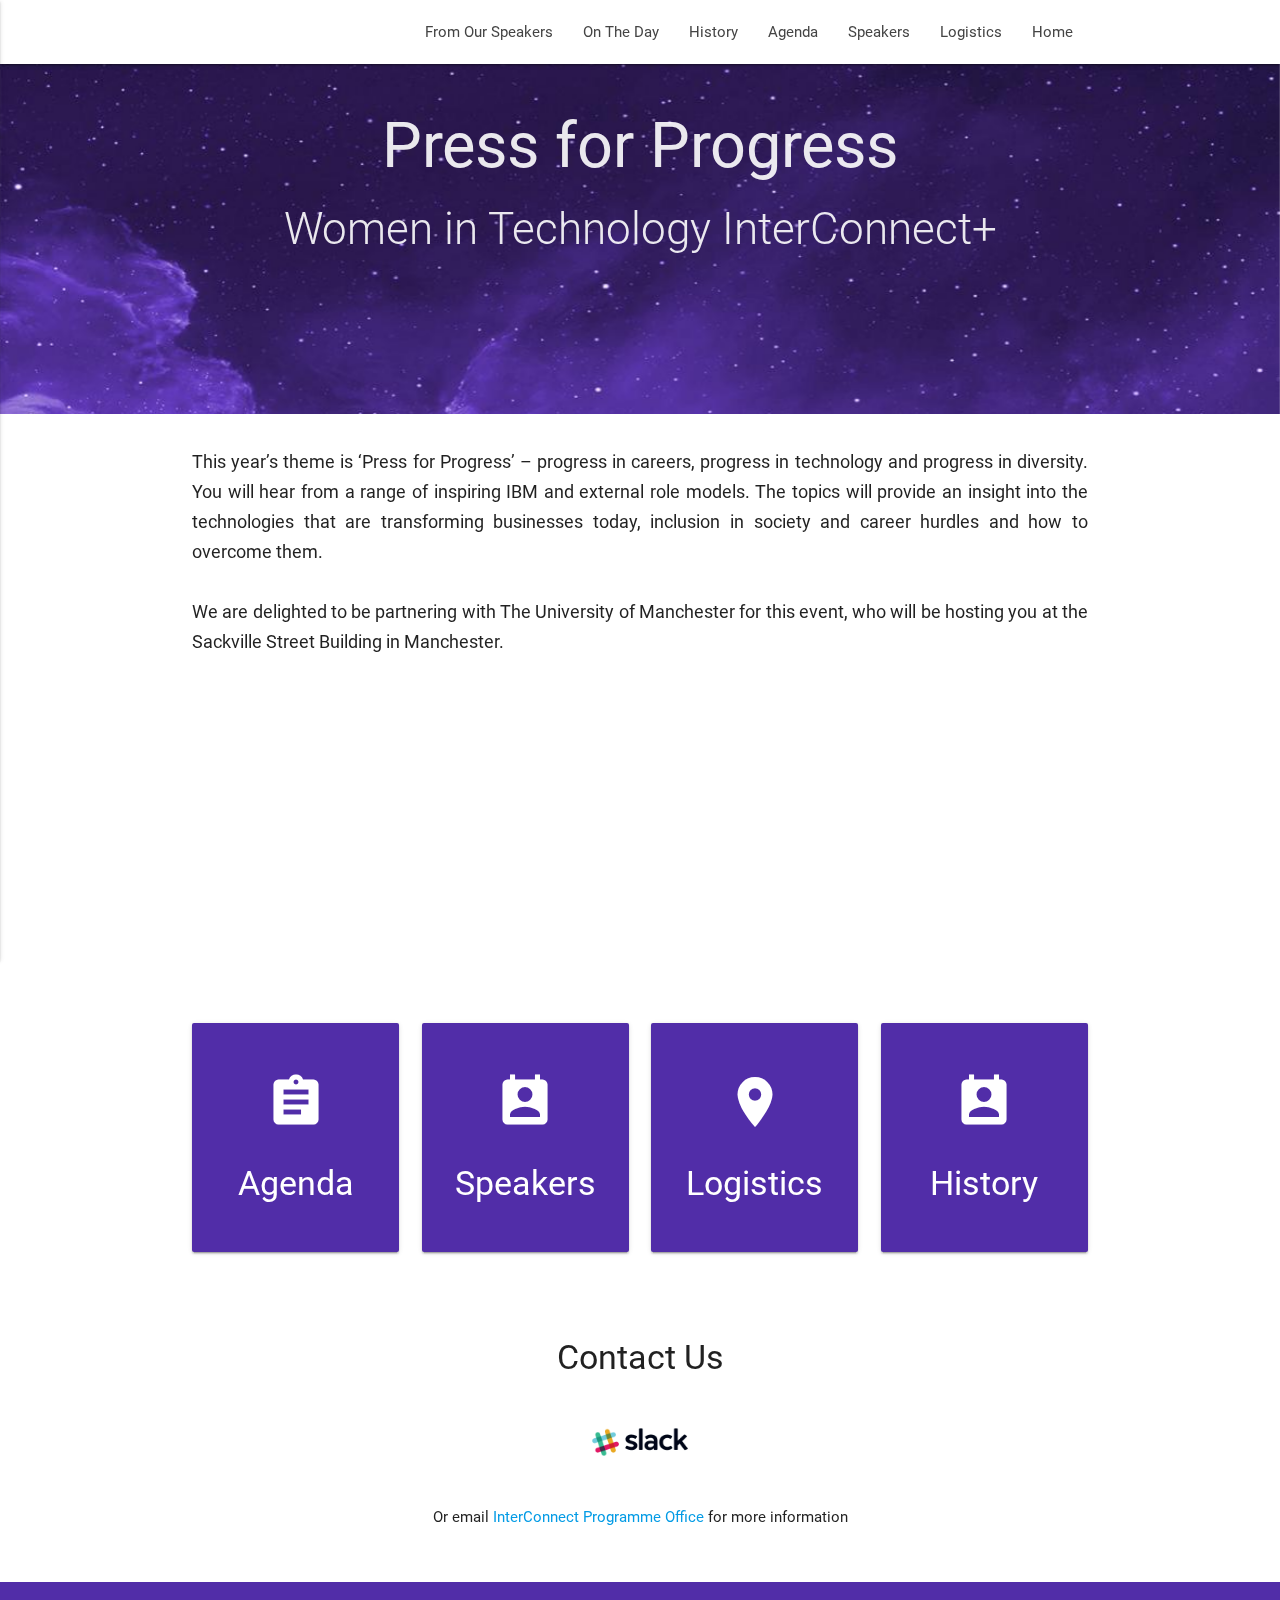
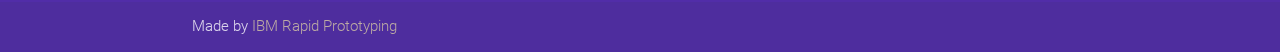
<file: index.html>
<!DOCTYPE html>
<html lang="en">

<head>
  <meta http-equiv="Content-Type" content="text/html; charset=UTF-8" />
  <meta name="viewport" content="width=device-width, initial-scale=1, maximum-scale=1.0, user-scalable=no" />
  <title>Women in Technology InterConnect</title>

  <!-- CSS  -->
  <link href="https://fonts.googleapis.com/icon?family=Material+Icons" rel="stylesheet">
  <link href="css/materialize.css" type="text/css" rel="stylesheet" media="screen,projection" />
  <link href="css/style.css" type="text/css" rel="stylesheet" media="screen,projection" />
</head>


<body>
  <nav class="white" role="navigation">
    <div class="nav-wrapper container">

      <ul class="right hide-on-med-and-down">
        <li>
          <a href="index.html">Home</a>
        </li>
      </ul>
      <ul class="right hide-on-med-and-down">
        <li>
          <a href="logistics.html">Logistics</a>
        </li>
      </ul>
      <!-- <ul class="right hide-on-med-and-down">
        <li><a href="attendees.html">Attendees</a></li>
      </ul> -->

      <ul class="right hide-on-med-and-down">
        <li>
          <a href="speakers.html">Speakers</a>
        </li>
      </ul>
      <ul class="right hide-on-med-and-down">
        <li>
          <a href="agenda.html">Agenda</a>
        </li>
      </ul>
      <ul class="right hide-on-med-and-down">
        <li>
          <a href="history.html">History</a>
        </li>
      </ul>
      <ul class="right hide-on-med-and-down">
        <li>
          <a href="ontheday.html">On The Day</a>
        </li>
      </ul>
      <ul class="right hide-on-med-and-down">
        <li>
          <a href="qanda.html">From Our Speakers</a>
        </li>
      </ul>


      <ul id="nav-mobile" class="side-nav">
        <li>
          <a href="index.html">Home</a>
        </li>
        <li>
          <a href="agenda.html">Agenda</a>
        </li>
        <li>
          <a href="history.html">History</a>
        </li>
        <li>
          <a href="speakers.html">Speakers</a>
        </li>
        <!-- <li><a href="attendees.html">Attendees</a></li> -->
        <li>
          <a href="logistics.html">Logistics</a>
        </li>
        <li>
          <a href="ontheday.html">On The Day</a>
        </li>
        <li>
          <a href="qanda.html">From Our Speakers</a>
        </li>
      </ul>
      <a href="#" data-activates="nav-mobile" class="button-collapse">
        <i class="material-icons">menu</i>
      </a>
    </div>
  </nav>

  <div id="index-banner" class="parallax-container">
    <div class="section no-pad-bot">
      <div class="container">
        <br>
        <br>
        <h1 class="header center">Press for Progress</h1>
        <b>
          <h3 class="header col s12 light center">Women in Technology InterConnect+</h3>
        </b>
        <div class="row center">
        </div>
        <br>
        <br>
      </div>
    </div>
    <div class="parallax">
      <img src="images/Banner Pantone.jpg" alt="home">
    </div>
  </div>


  <!-- add/remove the 'hide' class on the line below to render this as visible/invisible-->
  <!-- <div class="section green accent-4 white-text">
    <h5 class="center white-text">
    Enter your reminder text
    </h5>
  </div> -->
  <!-- end reminder div -->


  <div class="container">
    <div class="section">
      <!--   Icon Section   -->
      <big>
        <p style="text-align:justify">
          This year’s theme is ‘Press for Progress’ – progress in careers, progress in technology and progress in diversity. You will
          hear from a range of inspiring IBM and external role models. The topics will provide an insight into the technologies
          that are transforming businesses today, inclusion in society and career hurdles and how to overcome them.
          <br>
          <br> We are delighted to be partnering with The University of Manchester for this event, who will be hosting you at
          the Sackville Street Building in Manchester.
        </p>
        <big>
          <p style="text-align:center">
            <iframe width="560" height="315" src="https://www.youtube.com/embed/te2YleC6PlU?rel=0" frameborder="0" allow="autoplay; encrypted-media"
              allowfullscreen></iframe>
        </big>
      </big>
      <div class="row">
        <div class="col s12 m3">
          <a href="agenda.html">
            <div class="card deep-purple darken-2 hoverable">
              <br>
              <h2 class="center white-text ">
                <i class="medium material-icons">assignment</i>
              </h2>
              <span class="card-title white-text">
                <h4 class="center-align">Agenda</h4>
                <br>
              </span>
            </div>
          </a>
        </div>
        <div class="col s12 m3">
          <a href="speakers.html">
            <div class="card deep-purple darken-2 hoverable">
              <br>
              <h2 class="center white-text ">
                <i class="medium material-icons">perm_contact_calendar</i>
              </h2>
              <span class="card-title white-text">
                <h4 class="center-align">Speakers</h4>
                <br>
              </span>
            </div>
          </a>
        </div>

        <div class="col s12 m3">
          <a href="logistics.html">
            <div class="card deep-purple darken-2 hoverable">
              <br>
              <h2 class="center white-text ">
                <i class="medium material-icons">location_on</i>
              </h2>
              <span class="card-title white-text">
                <h4 class="center-align">Logistics</h4>
                <br>
              </span>
            </div>
          </a>
        </div>
        <div class="col s12 m3">
          <a href="history.html">
            <div class="card deep-purple darken-2 hoverable">
              <br>
              <h2 class="center white-text ">
                <i class="medium material-icons">perm_contact_calendar</i>
              </h2>
              <span class="card-title white-text">
                <h4 class="center-align">History</h4>
                <br>
              </span>
            </div>
          </a>
        </div>
      </div>
    </div>
  </div>

  <div class="container">
    <div class="section">

      <div class="row">
        <div class="col s12 center">
          <h3>
            <i class="mdi-content-send brown-text"></i>
          </h3>
          <h4>Contact Us</h4>
          <p class="center">
            <a href="" target="_blank">
              <img src="images/slack.jpg" style="width:100px; height:100px" alt="slack">
            </a>
            <br> Or email
            <a href="mailto:INTPROGO@uk.ibm.com?Subject=Information" target="_top">InterConnect Programme Office</a> for more information
        </div>
      </div>

    </div>
  </div>



  <footer class="page-footer deep-purple darken-2">
    <div class="footer-copyright">
      <div class="container">
        Made by
        <a class="brown-text text-lighten-3" href="https://apps.na.collabserv.com/wikis/home?lang=en-us#!/wiki/Wbbe832443fb9_4b81_bd90_251de624455c/page/Rapid%20Prototyping%20Service">IBM Rapid Prototyping</a>
      </div>
    </div>
  </footer>


  <!--  Scripts-->
  <script src="https://code.jquery.com/jquery-2.1.1.min.js"></script>
  <script src="js/materialize.js"></script>
  <script src="js/init.js"></script>

</body>

</html>
</file>
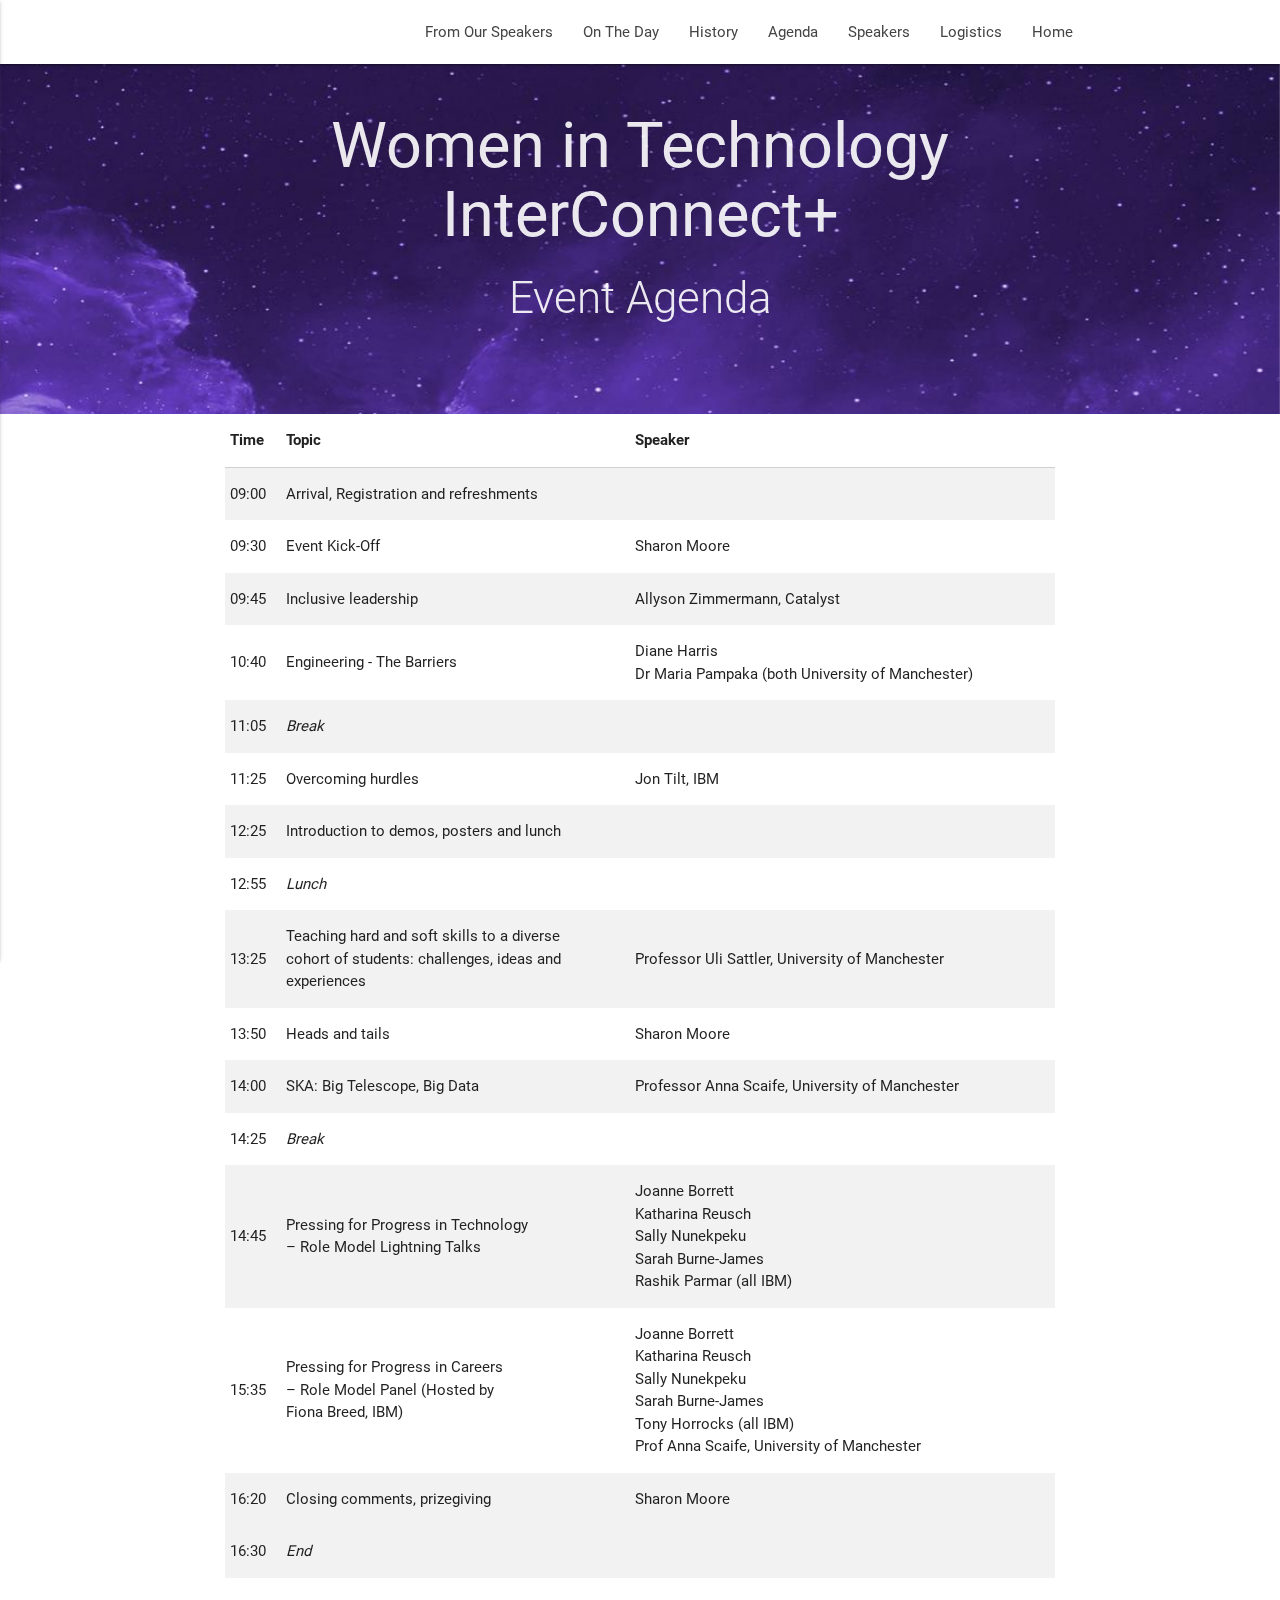
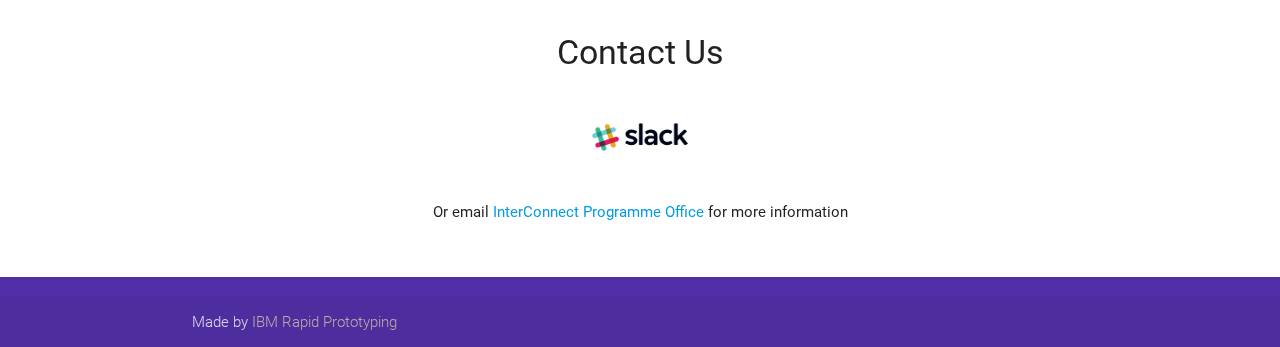
<file: agenda.html>
<!DOCTYPE html>
<html lang="en">

<head>
  <meta http-equiv="Content-Type" content="text/html; charset=UTF-8" />
  <meta name="viewport" content="width=device-width, initial-scale=1, maximum-scale=1.0, user-scalable=no" />
  <title>Agenda - Women in Technology InterConnect</title>

  <!-- CSS  -->
  <link href="https://fonts.googleapis.com/icon?family=Material+Icons" rel="stylesheet">
  <link href="css/materialize.css" type="text/css" rel="stylesheet" media="screen,projection" />
  <link href="css/style.css" type="text/css" rel="stylesheet" media="screen,projection" />
</head>

<body>
  <nav class="white" role="navigation">
    <div class="nav-wrapper container">

      <ul class="right hide-on-med-and-down">
        <li><a href="index.html">Home</a></li>
      </ul>
      <ul class="right hide-on-med-and-down">
        <li><a href="logistics.html">Logistics</a></li>
      </ul>
      <!-- <ul class="right hide-on-med-and-down">
        <li><a href="attendees.html">Attendees</a></li>
      </ul> -->

      <ul class="right hide-on-med-and-down">
        <li><a href="speakers.html">Speakers</a></li>
      </ul>
      <ul class="right hide-on-med-and-down">
        <li><a href="agenda.html">Agenda</a></li>
      </ul>
      <ul class="right hide-on-med-and-down">
        <li><a href="history.html">History</a></li>
      </ul>
      <ul class="right hide-on-med-and-down">
        <li><a href="ontheday.html">On The Day</a></li>
</ul>
      <ul class="right hide-on-med-and-down">
        <li><a href="qanda.html">From Our Speakers</a></li>
</ul>


      <ul id="nav-mobile" class="side-nav">
        <li><a href="index.html">Home</a></li>
        <li><a href="agenda.html">Agenda</a></li>
        <li><a href="history.html">History</a></li>
        <li><a href="speakers.html">Speakers</a></li>
        <!-- <li><a href="attendees.html">Attendees</a></li> -->
        <li><a href="logistics.html">Logistics</a></li>
        <li><a href="ontheday.html">On The Day</a></li>
        <li><a href="qanda">From Our Speakers</a></li>
      </ul>
      <a href="#" data-activates="nav-mobile" class="button-collapse"><i class="material-icons">menu</i></a>
    </div>
  </nav>

  <div id="index-banner" class="parallax-container">
    <div class="section no-pad-bot">
      <div class="container">
        <br><br>
        <h1 class="header center">Women in Technology InterConnect+</h1>
          <b><h3 class="header col s12 light center">Event Agenda</h3></b>
        <div class="row center">
        </div>
        <br><br>
      </div>
    </div>
    <div class="parallax"><img src="images/Banner Pantone.jpg" alt="home"></div>
  </div>
  
  <div class="row">
    <div class="col s8 offset-s2">
      <table class="striped">
        <thead>
          <tr>
            <th>Time</th>
            <th>Topic</th>
            <th>Speaker</th>
          </tr>
        </thead>

        <tbody>
          <tr>
            <td>09:00</td>
            <td colspan="2">Arrival, Registration and refreshments</td>
          </tr>
          <tr>
            <td>09:30</td>
            <td>Event Kick-Off</td>
            <td>Sharon Moore</td>
          </tr>
          <tr>
            <td>09:45</td>
            <td>Inclusive leadership</td>
            <td>Allyson Zimmermann, Catalyst</td>
          </tr>
          <tr>
            <td>10:40</td>
            <td>Engineering - The Barriers</td>
            <td>Diane Harris
            <br>Dr Maria Pampaka (both University of Manchester)</td>
          </tr>
          <tr>  
       
            <td>11:05</td>
            <td colspan="2"><i>Break</i></td>

          </tr>
          <tr>
            <td>11:25</td>
            <td>Overcoming hurdles</td>
            <td>Jon Tilt, IBM</td>
          </tr>
           <tr>
            <td>12:25</td>
            <td>Introduction to demos, posters and lunch</td>
            <td></td>
          </tr>
            <td>12:55</td>
            <td colspan="2"><i>Lunch</i></td>
          </tr>
          <tr>
            <td>13:25</td>
            <td>Teaching hard and soft skills to a diverse<br>cohort of students: challenges, ideas and<br>experiences</td>
            <td>Professor Uli Sattler, University of Manchester</td>
          </tr>
          <tr>
            <td>13:50</td>
            <td>Heads and tails</td>
            <td>Sharon Moore</td>
          </tr>
          <tr>
            <td>14:00</td>
            <td>SKA: Big Telescope, Big Data</td>
            <td>Professor Anna Scaife, University of Manchester</td>
          </tr>
         
          <tr>
            <td>14:25</td>
            <td colspan="2"><i>Break</i></td>
          </tr>
          <tr>
            <td>14:45</td>
            <td>Pressing for Progress in Technology<br>– Role Model Lightning Talks</td>
            <td>Joanne Borrett
              <br>Katharina Reusch
              <br>Sally Nunekpeku
              <br>Sarah Burne-James
              <br>Rashik Parmar (all IBM)</td>
          </tr>
          <tr>
            <td>15:35</td>
            <td>Pressing for Progress in Careers<br>– Role Model Panel (Hosted by<br>Fiona Breed, IBM)</td>
            <td>Joanne Borrett
              <br>Katharina Reusch
              <br>Sally Nunekpeku
              <br>Sarah Burne-James
              <br>Tony Horrocks (all IBM)
              <br>Prof Anna Scaife, University of Manchester</td>
          </tr>
          <tr>
            <td>16:20</td>
            <td> Closing comments, prizegiving</td>
            <td>Sharon Moore</td>
          </tr>
          <tr>
            <tr>
            <td>16:30</td>
            <td colspan="2"><i>End</i></td>
          </tr>
        </tbody>
      </table>
    </div>
  </div>

  <div class="container">
    <div class="section">
      
      <div class="row">
        <div class="col s12 center">
          <h3><i class="mdi-content-send brown-text"></i></h3>
          <h4>Contact Us</h4>
          <p class="center">
            <a href="" target="_blank"><img src="images/slack.jpg" style="width:100px; height:100px" alt="slack"></a>
            <br> Or email <a href="mailto:INTPROGO@uk.ibm.com?Subject=Information" target="_top">InterConnect Programme Office</a> for more information
        </div>
      </div>

    </div>
  </div>



  <footer class="page-footer deep-purple darken-2">
    <div class="footer-copyright">
      <div class="container">
        Made by <a class="brown-text text-lighten-3" href="https://apps.na.collabserv.com/wikis/home?lang=en-us#!/wiki/Wbbe832443fb9_4b81_bd90_251de624455c/page/Rapid%20Prototyping%20Service">IBM Rapid Prototyping</a>

      </div>
    </div>
  </footer>


  <!--  Scripts-->
  <script src="https://code.jquery.com/jquery-2.1.1.min.js"></script>
  <script src="js/materialize.js"></script>
  <script src="js/init.js"></script>

</body>

</html>
</file>
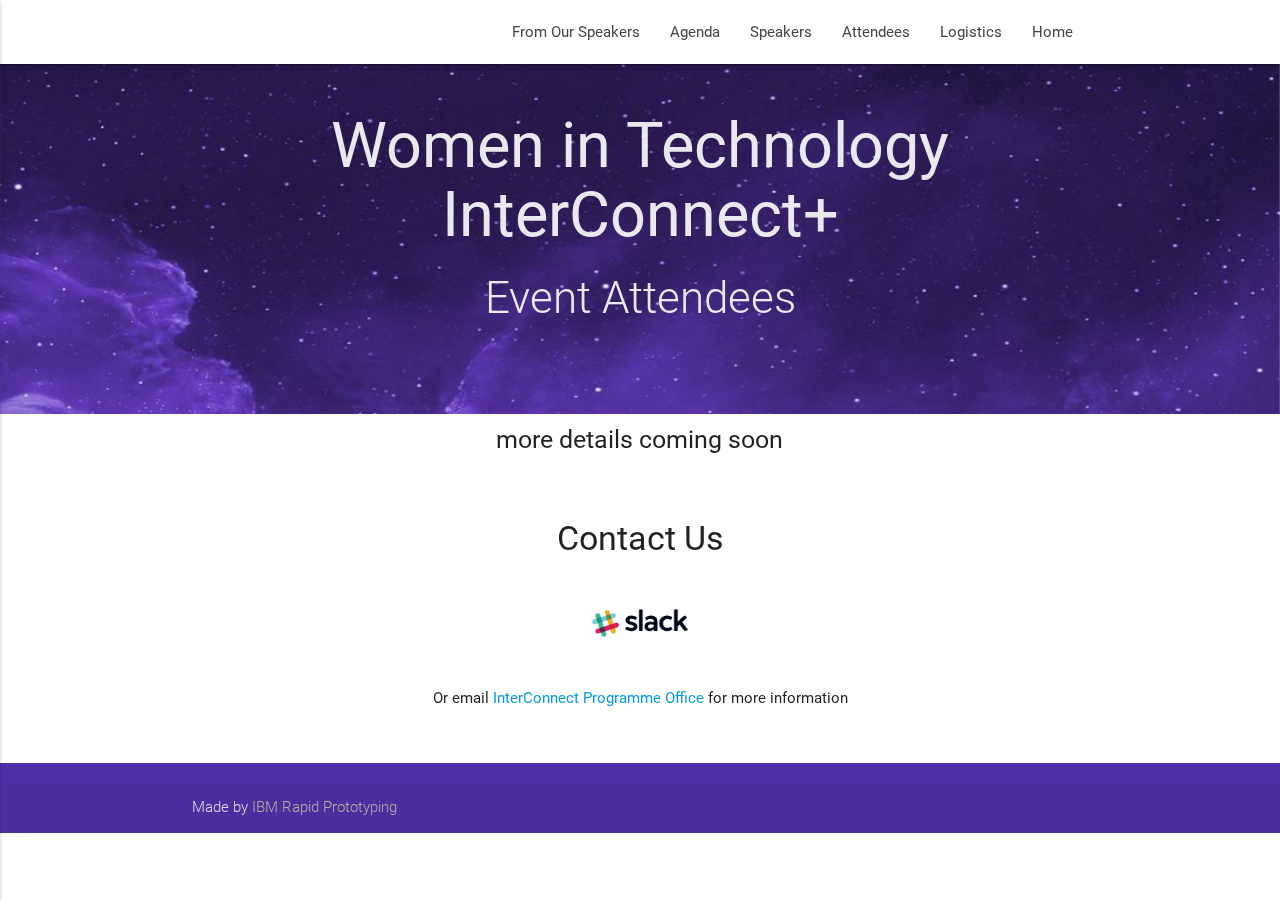
<file: attendees.html>
<!DOCTYPE html>
<html lang="en">

<head>
  <meta http-equiv="Content-Type" content="text/html; charset=UTF-8" />
  <meta name="viewport" content="width=device-width, initial-scale=1, maximum-scale=1.0, user-scalable=no" />
  <title>Attendees - Women in Technology InterConnect</title>

  <!-- CSS  -->
  <link href="https://fonts.googleapis.com/icon?family=Material+Icons" rel="stylesheet">
  <link href="css/materialize.css" type="text/css" rel="stylesheet" media="screen,projection" />
  <link href="css/style.css" type="text/css" rel="stylesheet" media="screen,projection" />
</head>

<body>
  <nav class="white" role="navigation">
    <div class="nav-wrapper container">

      <ul class="right hide-on-med-and-down">
        <li><a href="index.html">Home</a></li>
      </ul>
      <ul class="right hide-on-med-and-down">
        <li><a href="logistics.html">Logistics</a></li>
      </ul>
      <ul class="right hide-on-med-and-down">
        <li><a href="attendees.html">Attendees</a></li>
      </ul>

      <ul class="right hide-on-med-and-down">
        <li><a href="speakers.html">Speakers</a></li>
      </ul>
      <ul class="right hide-on-med-and-down">
        <li><a href="agenda.html">Agenda</a></li>
      </ul>
      <ul class="right hide-on-med-and-down">
        <li><a href="qanda.html">From Our Speakers</a></li></ul>


      <ul id="nav-mobile" class="side-nav">
        <li><a href="index.html">Home</a></li>
        <li><a href="agenda.html">Agenda</a></li>
        <li><a href="speakers.html">Speakers</a></li>
        <li><a href="attendees.html">Attendees</a></li>
        <li><a href="logistics.html">Logistics</a></li>
        <li><a href="qanda">From Our Speakers</a></li></ul>
      
      <a href="#" data-activates="nav-mobile" class="button-collapse"><i class="material-icons">menu</i></a>
    </div>
  </nav>


  <div id="index-banner" class="parallax-container">
    <div class="section no-pad-bot">
      <div class="container">
        <br><br>
        <h1 class="header center">Women in Technology InterConnect+</h1>
          <b><h3 class="header col s12 light center">Event Attendees</h3></b>
        <div class="row center">
        </div>
        <br><br>
      </div>
    </div>
    <div class="parallax"><img src="images/Banner Pantone.jpg" alt="home"></div>
  </div>

  <div class="row">
    <div class="col s8 offset-s2">
      <h5 class="center centered">more details coming soon</h5>
    </div>
  </div>

  <div class="container">
    <div class="section">

      <div class="row">
        <div class="col s12 center">
          <h3><i class="mdi-content-send brown-text"></i></h3>
          <h4>Contact Us</h4>
          <p class="center">
            <a href="" target="_blank"><img src="images/slack.jpg" style="width:100px; height:100px" alt="slack"></a>
            <br> Or email <a href="mailto:INTPROGO@uk.ibm.com?Subject=Information" target="_top">InterConnect Programme Office</a> for more information
        </div>
      </div>

    </div>
  </div>



  <footer class="page-footer deep-purple darken-2">
    <div class="footer-copyright">
      <div class="container">
        Made by <a class="brown-text text-lighten-3" href="https://apps.na.collabserv.com/wikis/home?lang=en-us#!/wiki/Wbbe832443fb9_4b81_bd90_251de624455c/page/Rapid%20Prototyping%20Service">IBM Rapid Prototyping</a>

      </div>
    </div>
  </footer>


  <!--  Scripts-->
  <script src="https://code.jquery.com/jquery-2.1.1.min.js"></script>
  <script src="js/materialize.js"></script>
  <script src="js/init.js"></script>

</body>

</html>
</file>
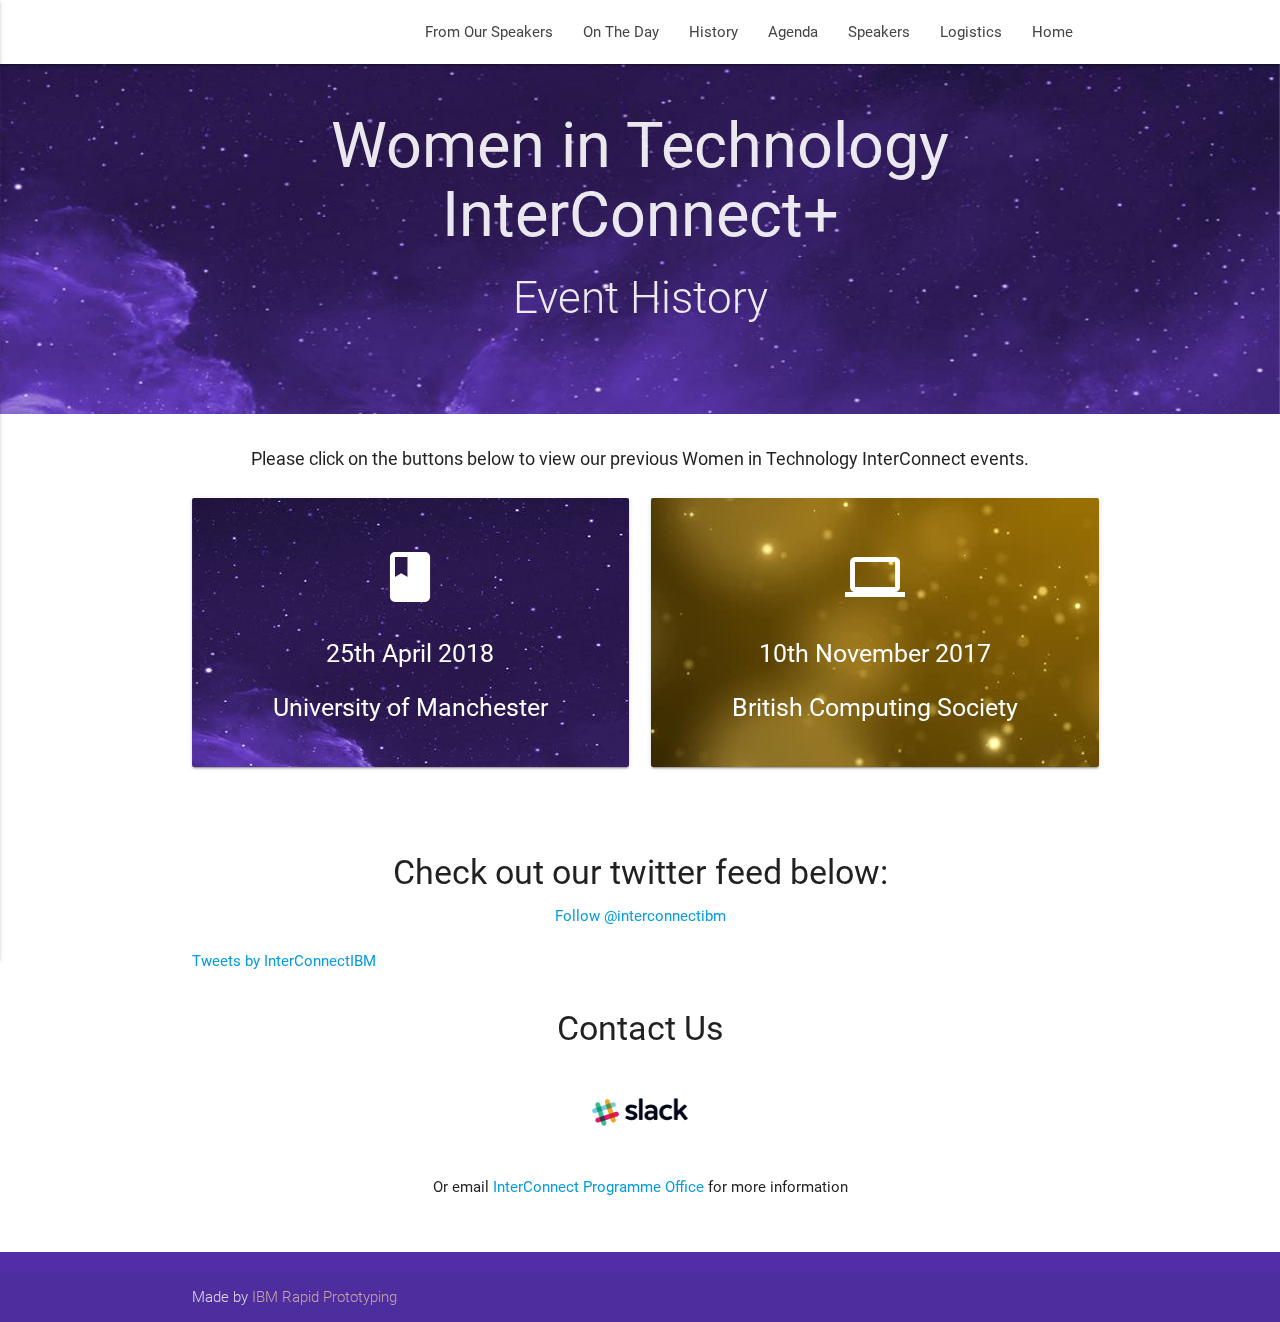
<file: history.html>
<!DOCTYPE html>
<html lang="en">

<head>
  <meta http-equiv="Content-Type" content="text/html; charset=UTF-8" />
  <meta name="viewport" content="width=device-width, initial-scale=1, maximum-scale=1.0, user-scalable=no" />
  <title>History - Women in Technology InterConnect</title>

  <!-- CSS  -->
  <link href="https://fonts.googleapis.com/icon?family=Material+Icons" rel="stylesheet">
  <link href="css/materialize.css" type="text/css" rel="stylesheet" media="screen,projection" />
  <link href="css/style.css" type="text/css" rel="stylesheet" media="screen,projection" />
</head>


<body>
  <nav class="white" role="navigation">
    <div class="nav-wrapper container">

      <ul class="right hide-on-med-and-down">
        <li>
          <a href="index.html">Home</a>
        </li>
      </ul>
      <ul class="right hide-on-med-and-down">
        <li>
          <a href="logistics.html">Logistics</a>
        </li>
      </ul>
      <!-- <ul class="right hide-on-med-and-down">
        <li><a href="attendees.html">Attendees</a></li>
      </ul> -->

      <ul class="right hide-on-med-and-down">
        <li>
          <a href="speakers.html">Speakers</a>
        </li>
      </ul>
      <ul class="right hide-on-med-and-down">
        <li>
          <a href="agenda.html">Agenda</a>
        </li>
      </ul>
      <ul class="right hide-on-med-and-down">
        <li>
          <a href="history.html">History</a>
        </li>
      </ul>
      <ul class="right hide-on-med-and-down">
        <li>
          <a href="ontheday.html">On The Day</a>
        </li>
      </ul>
      <ul class="right hide-on-med-and-down">
        <li>
          <a href="qanda.html">From Our Speakers</a>
        </li>
      </ul>


      <ul id="nav-mobile" class="side-nav">
        <li>
          <a href="index.html">Home</a>
        </li>
        <li>
          <a href="agenda.html">Agenda</a>
        </li>
        <li>
          <a href="history.html">History</a>
        </li>
        <li>
          <a href="speakers.html">Speakers</a>
        </li>
        <!-- <li><a href="attendees.html">Attendees</a></li> -->
        <li>
          <a href="logistics.html">Logistics</a>
        </li>
        <li>
          <a href="ontheday.html">On The Day</a>
        </li>
        <li>
          <a href="qanda.html">From Our Speakers/a></li>
      </ul>
      <a href="#" data-activates="nav-mobile" class="button-collapse">
        <i class="material-icons">menu</i>
      </a>
    </div>
  </nav>

  <div id="index-banner" class="parallax-container">
    <div class="section no-pad-bot">
      <div class="container">
        <br>
        <br>
        <h1 class="header center">Women in Technology InterConnect+</h1>
        <b>
          <h3 class="header col s12 light center">Event History</h3>
        </b>
        <div class="row center">
        </div>
        <br>
        <br>
      </div>
    </div>
    <div class="parallax">
      <img src="images/Banner Pantone.jpg" alt="home">
    </div>
  </div>


  <!-- add/remove the 'hide' class on the line below to render this as visible/invisible-->
  <!-- <div class="section green accent-4 white-text">
    <h5 class="center white-text">
    Enter your reminder text
    </h5>
  </div> -->
  <!-- end reminder div -->


  <div class="container">
    <div class="section">
      <!--   Icon Section   -->
      <big>
        <p style="text-align:center">
          Please click on the buttons below to view our previous Women in Technology InterConnect events.
      </big>
      <div class="row">
        <div class="col s12 m6">
          <a href="https://pages.github.ibm.com/InterConnect/manchester-Uni/index.html" target="_blank">
            <div class="card hoverable" style="background-image: url('images/Banner Pantone.jpg');">
              <br>
              <h2 class="center white-text ">
                <i class="medium material-icons">book</i>
              </h2>
              <span class="card-title white-text">
                <h5 class="center-align">25th April 2018
                  <br>
                  <br>University of Manchester</h5>
                <br>
              </span>
            </div>
          </a>
        </div>
        <div class="row">
          <div class="col s12 m6">
            <a href="https://pages.github.ibm.com/InterConnect/BCS-Women/ontheday.html" target="_blank">
              <div class="card hoverable" style="background-image: url('images/banner.jpg');">
                <br>
                <h2 class="center white-text ">
                  <i class="medium material-icons">computer</i>
                </h2>
                <span class="card-title white-text">
                  <h5 class="center-align">10th November 2017
                    <br>
                    <br>British Computing Society</h5>
                  <br>
                </span>
              </div>
            </a>
          </div>
          <!-- <div class="col s12 m4">
          <a href="speakers.html">
            <div class="card teal lighten-1 hoverable">
              <br>
              <h2 class="center white-text "><i class="medium material-icons">perm_contact_calendar</i></h2>
              <span class="card-title white-text">
                <h4 class = "center-align">Speakers</h4>
                <br>
              </span>
            </div>
          </a>
        </div>
        <!-- <div class="col s12 m3">
          <a href="attendees.html">
            <div class="card teal lighten-1 hoverable">
              <br>
              <h2 class="center white-text"><i class="medium material-icons">contacts</i></h2>
              <span class="card-title white-text">
                 <h4 class = "center-align">Attendees</h4>
                 <br>
               </span>
            </div>
          </a>
        </div>
        <div class="col s12 m4">
          <a href="logistics.html">
            <div class="card  teal lighten-1 hoverable">
              <br>
              <h2 class="center white-text "><i class="medium material-icons">location_on</i></h2>
              <span class="card-title white-text">
                <h4 class = "center-align">Logistics</h4>
                <br>
              </span>
            </div>
          </a>
        </div> -->
        </div>
      </div>
    </div>
  </div>


  <div class="container">
    <div class=" text center">
      <h4 class="text-center text center">
        Check out our twitter feed below: </h4>
      <a href="https://twitter.com/interconnectibm?ref_src=twsrc%5Etfw" class="twitter-follow-button" data-size="large" data-show-count="false">Follow @interconnectibm</a>
    </div>
    <script async src="https://platform.twitter.com/widgets.js" charset="utf-8"></script>

    <br>
    <a class="twitter-timeline" data-height="600" href="https://twitter.com/InterConnectIBM?ref_src=twsrc%5Etfw">Tweets by InterConnectIBM</a>
    <script async src="https://platform.twitter.com/widgets.js" charset="utf-8"></script>
  </div>
  <div class="container">
    <div class="section">
      <div class="row">
        <div class="col s12 center">
          <h3>
            <i class="mdi-content-send brown-text"></i>
          </h3>
          <h4>Contact Us</h4>
          <p class="center">
            <a href="" target="_blank">
              <img src="images/slack.jpg" style="width:100px; height:100px" alt="slack">
            </a>
            <br> Or email
            <a href="mailto:INTPROGO@uk.ibm.com?Subject=Information" target="_top">InterConnect Programme Office</a> for more information
        </div>
      </div>

    </div>
  </div>



  <footer class="page-footer deep-purple darken-2">
    <div class="footer-copyright">
      <div class="container">
        Made by
        <a class="brown-text text-lighten-3" href="https://apps.na.collabserv.com/wikis/home?lang=en-us#!/wiki/Wbbe832443fb9_4b81_bd90_251de624455c/page/Rapid%20Prototyping%20Service">IBM Rapid Prototyping</a>

      </div>
    </div>
  </footer>


  <!--  Scripts-->
  <script src="https://code.jquery.com/jquery-2.1.1.min.js"></script>
  <script src="js/materialize.js"></script>
  <script src="js/init.js"></script>

</body>

</html>
</file>
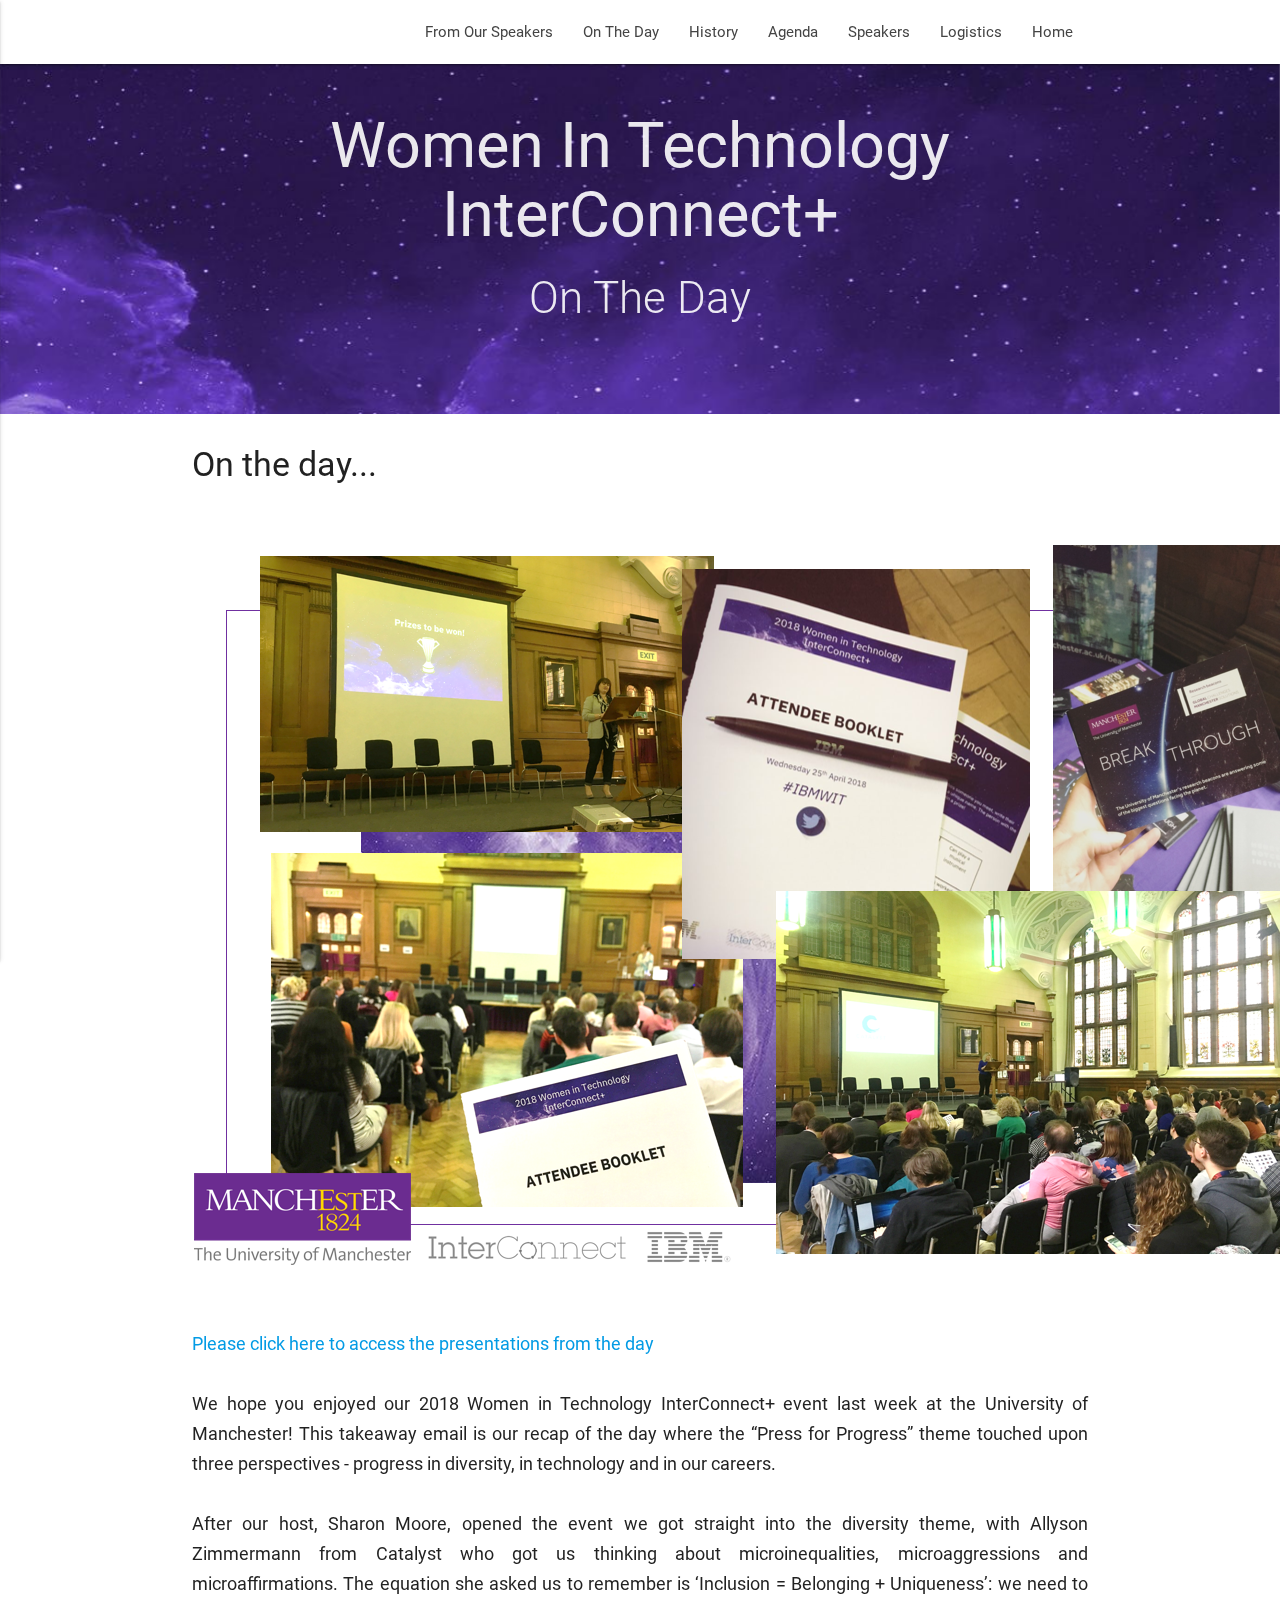
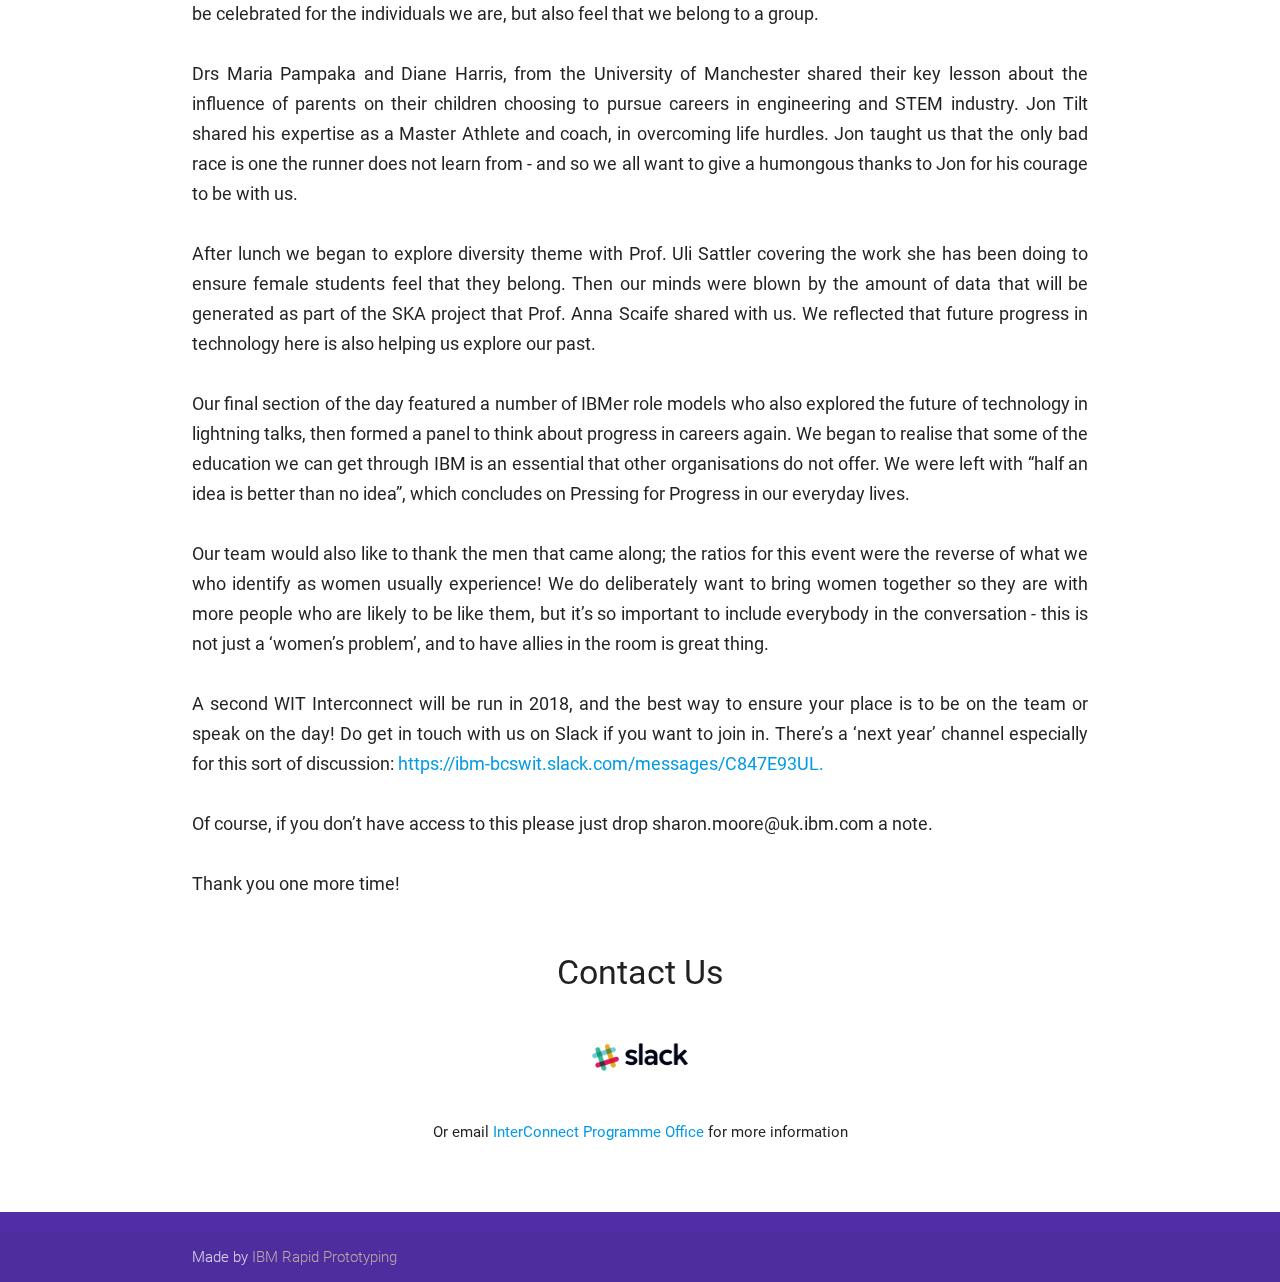
<file: ontheday.html>
<!DOCTYPE html>
<html lang="en">

<head>
  <meta http-equiv="Content-Type" content="text/html; charset=UTF-8" />
  <meta name="viewport" content="width=device-width, initial-scale=1, maximum-scale=1.0, user-scalable=no" />
  <title>On The Day - Women in Technology InterConnect</title>

  <!-- CSS  -->
  <link href="https://fonts.googleapis.com/icon?family=Material+Icons" rel="stylesheet">
  <link href="css/materialize.css" type="text/css" rel="stylesheet" media="screen,projection" />
  <link href="css/style.css" type="text/css" rel="stylesheet" media="screen,projection" />
</head>


<body>
  <nav class="white" role="navigation">
    <div class="nav-wrapper container">

      <ul class="right hide-on-med-and-down">
        <li>
          <a href="index.html">Home</a>
        </li>
      </ul>
      <ul class="right hide-on-med-and-down">
        <li>
          <a href="logistics.html">Logistics</a>
        </li>
      </ul>
      <!-- <ul class="right hide-on-med-and-down">
        <li><a href="attendees.html">Attendees</a></li>
      </ul> -->

      <ul class="right hide-on-med-and-down">
        <li>
          <a href="speakers.html">Speakers</a>
        </li>
      </ul>
      <ul class="right hide-on-med-and-down">
        <li>
          <a href="agenda.html">Agenda</a>
        </li>
      </ul>
      <ul class="right hide-on-med-and-down">
        <li>
          <a href="history.html">History</a>
        </li>
      </ul>
      <ul class="right hide-on-med-and-down">
        <li>
          <a href="ontheday.html">On The Day</a>
        </li>
      </ul>
      <ul class="right hide-on-med-and-down">
        <li>
          <a href="qanda.html">From Our Speakers</a>
        </li>
      </ul>

      <ul id="nav-mobile" class="side-nav">
        <li>
          <a href="index.html">Home</a>
        </li>
        <li>
          <a href="agenda.html">Agenda</a>
        </li>
        <li>
          <a href="history.html">History</a>
        </li>
        <li>
          <a href="speakers.html">Speakers</a>
        </li>
        <!-- <li><a href="attendees.html">Attendees</a></li> -->
        <li>
          <a href="logistics.html">Logistics</a>
        </li>
        <li>
          <a href="ontheday.html">On The Day</a>
        </li>
        <li>
          <a href="qanda">From Our Speakers</a>
        </li>
      </ul>
      <a href="#" data-activates="nav-mobile" class="button-collapse">
        <i class="material-icons">menu</i>
      </a>
    </div>
  </nav>

  <div id="index-banner" class="parallax-container">
    <div class="section no-pad-bot">
      <div class="container">
        <br>
        <br>
        <h1 class="header center">Women In Technology InterConnect+</h1>
        <b>
          <h3 class="header col s12 light center">On The Day</h3>
        </b>
        <div class="row center">
        </div>
        <br>
        <br>
      </div>
    </div>
    <div class="parallax">
      <img src="images/Banner Pantone.jpg" alt="home">
    </div>
  </div>


  <!-- add/remove the 'hide' class on the line below to render this as visible/invisible-->
  <!-- <div class="section green accent-4 white-text">
    <h5 class="center white-text">
    Enter your reminder text
    </h5>
  </div> -->
  <!-- end reminder div -->

  <div class="container">
    <div class="section">
      <!--   Icon Section   -->
      <big>
        <h4>On the day...</h4>
        <br>
        <img src="images/Pictures from the event.PNG" alt="Graphic">

        <p style="text-align:justify">
          <br>
          <a href="https://ibm.ent.box.com/folder/48972342004">Please click here to access the presentations from the day</a>
          <br>
          <br> We hope you enjoyed our 2018 Women in Technology InterConnect+ event last week at the University of Manchester!
          This takeaway email is our recap of the day where the “Press for Progress” theme touched upon three perspectives
          - progress in diversity, in technology and in our careers.
          <br>
          <br> After our host, Sharon Moore, opened the event we got straight into the diversity theme, with Allyson Zimmermann
          from Catalyst who got us thinking about microinequalities, microaggressions and microaffirmations. The equation
          she asked us to remember is ‘Inclusion = Belonging + Uniqueness’: we need to be celebrated for the individuals
          we are, but also feel that we belong to a group.
          <br>
          <br> Drs Maria Pampaka and Diane Harris, from the University of Manchester shared their key lesson about the influence
          of parents on their children choosing to pursue careers in engineering and STEM industry. Jon Tilt shared his expertise
          as a Master Athlete and coach, in overcoming life hurdles. Jon taught us that the only bad race is one the runner
          does not learn from - and so we all want to give a humongous thanks to Jon for his courage to be with us.
          <br>
          <br> After lunch we began to explore diversity theme with Prof. Uli Sattler covering the work she has been doing to
          ensure female students feel that they belong. Then our minds were blown by the amount of data that will be generated
          as part of the SKA project that Prof. Anna Scaife shared with us. We reflected that future progress in technology
          here is also helping us explore our past.
          <br>
          <br> Our final section of the day featured a number of IBMer role models who also explored the future of technology
          in lightning talks, then formed a panel to think about progress in careers again. We began to realise that some
          of the education we can get through IBM is an essential that other organisations do not offer. We were left with
          “half an idea is better than no idea”, which concludes on Pressing for Progress in our everyday lives.
          <br>
          <br> Our team would also like to thank the men that came along; the ratios for this event were the reverse of what
          we who identify as women usually experience! We do deliberately want to bring women together so they are with more
          people who are likely to be like them, but it’s so important to include everybody in the conversation - this is
          not just a ‘women’s problem’, and to have allies in the room is great thing.
          <br>
          <br> A second WIT Interconnect will be run in 2018, and the best way to ensure your place is to be on the team or speak
          on the day! Do get in touch with us on Slack if you want to join in. There’s a ‘next year’ channel especially for
          this sort of discussion:
          <a href="https://ibm-bcswit.slack.com/messages/C847E93UL">https://ibm-bcswit.slack.com/messages/C847E93UL.</a>
          <br>
          <br> Of course, if you don’t have access to this please just drop sharon.moore@uk.ibm.com a note.
          <br>
          <br> Thank you one more time!
        </p>
      </big>

      <div class="container">
        <div class="section">

          <div class="row">
            <div class="col s12 center">
              <h3>
                <i class="mdi-content-send brown-text"></i>
              </h3>
              <h4>Contact Us</h4>
              <p class="center">
                <a href="" target="_blank">
                  <img src="images/slack.jpg" style="width:100px; height:100px" alt="slack">
                </a>
                <br> Or email
                <a href="mailto:INTPROGO@uk.ibm.com?Subject=Information" target="_top">InterConnect Programme Office</a> for more information
            </div>
          </div>

        </div>
      </div>
    </div>
  </div>



  <footer class="page-footer deep-purple darken-2">
    <div class="footer-copyright">
      <div class="container">
        Made by
        <a class="brown-text text-lighten-3" href="https://apps.na.collabserv.com/wikis/home?lang=en-us#!/wiki/Wbbe832443fb9_4b81_bd90_251de624455c/page/
          %20Prototyping%20Service">IBM Rapid Prototyping</a>

      </div>
    </div>
  </footer>


  <!--  Scripts-->
  <script src="https://code.jquery.com/jquery-2.1.1.min.js"></script>
  <script src="js/materialize.js"></script>
  <script src="js/init.js"></script>

</body>

</html>
</file>
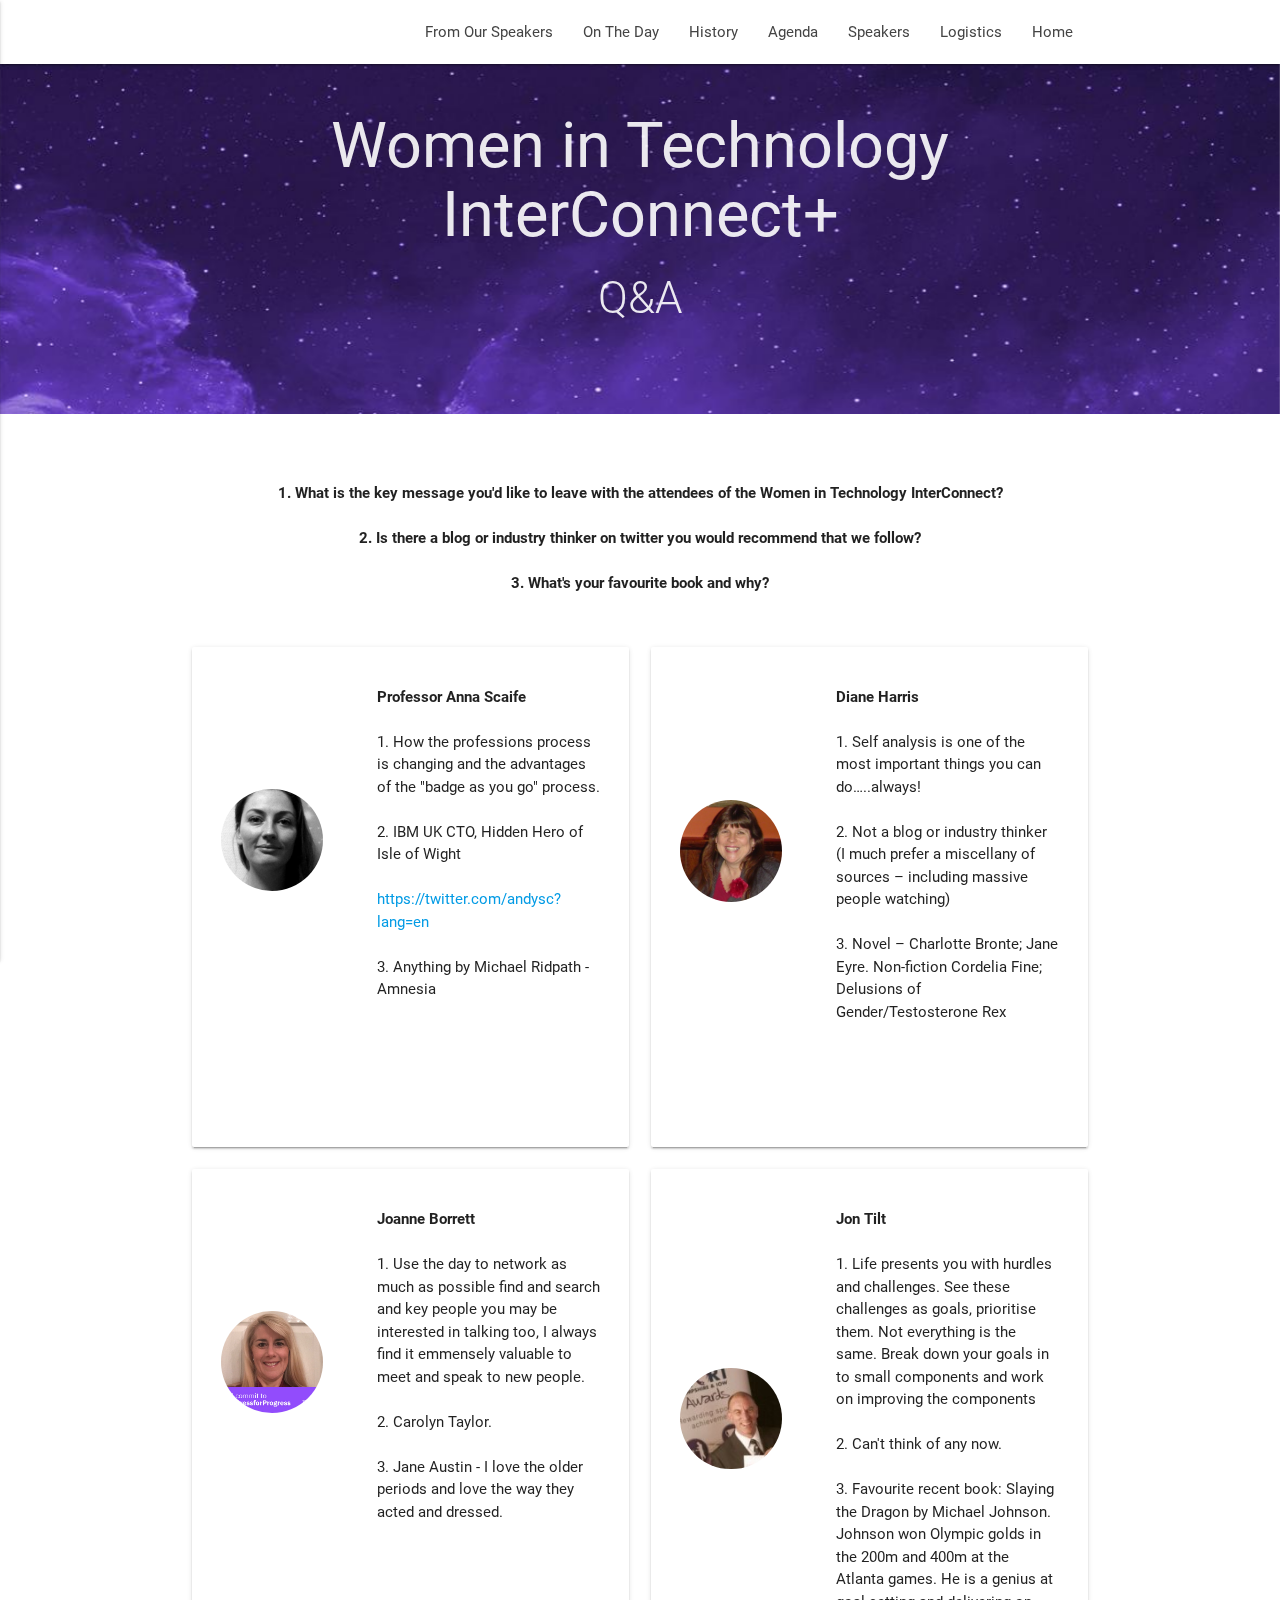
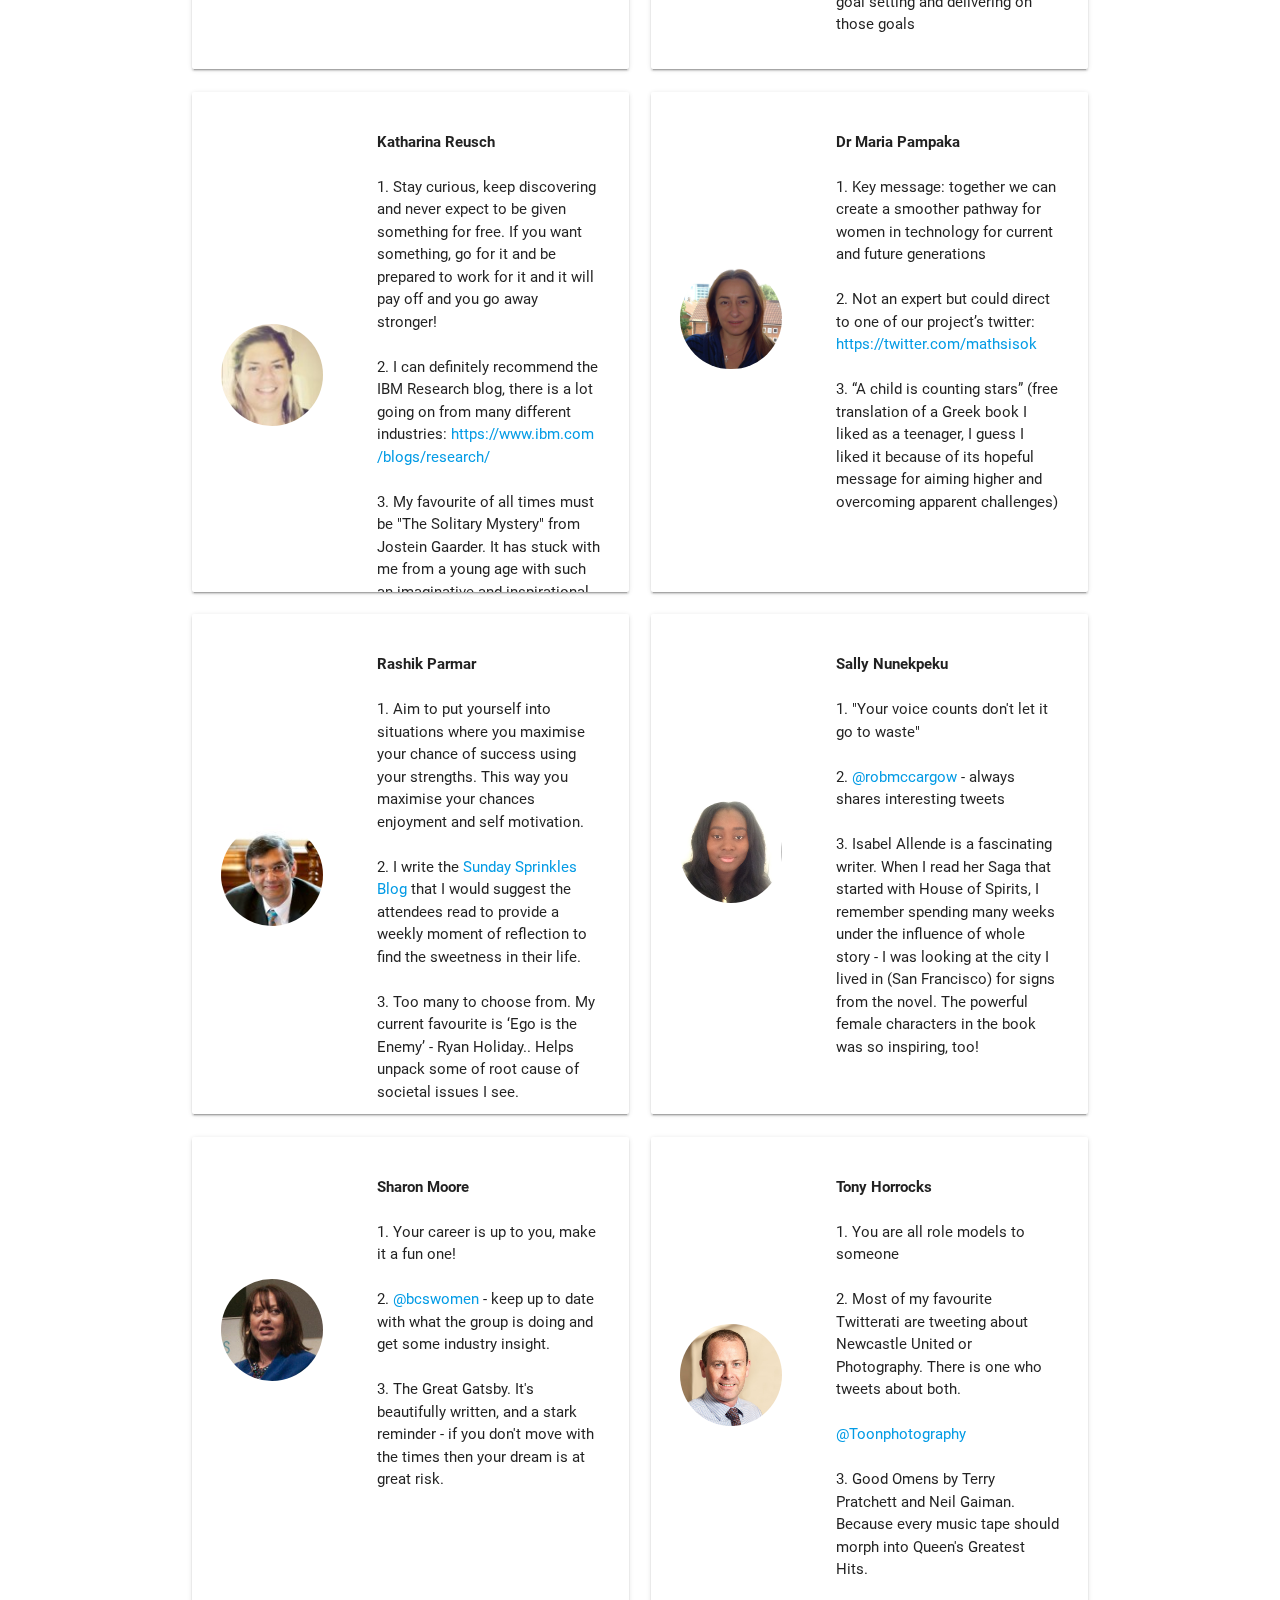
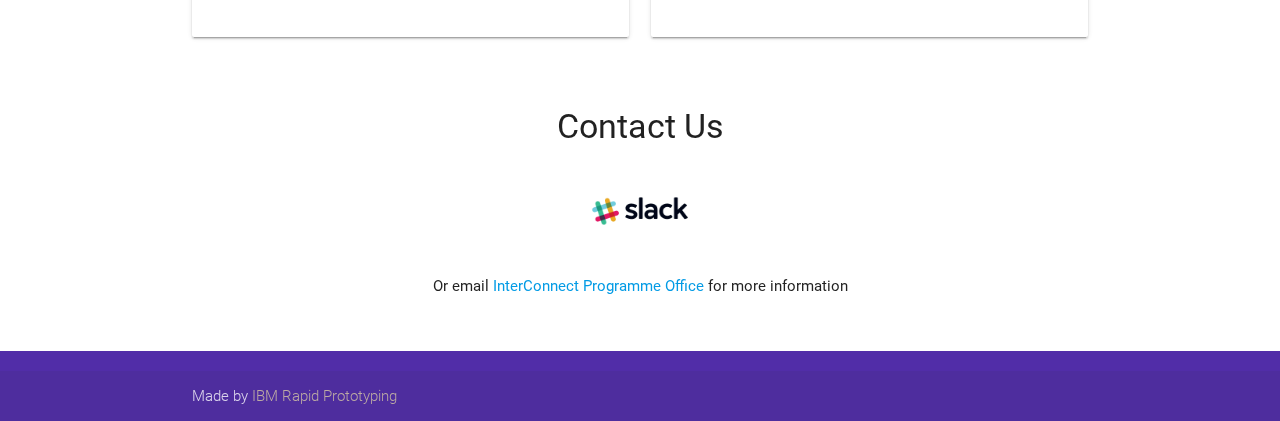
<file: qanda.html>
<!DOCTYPE html>
<html lang="en">

<head>
  <meta http-equiv="Content-Type" content="text/html; charset=UTF-8" />
  <meta name="viewport" content="width=device-width, initial-scale=1, maximum-scale=1.0, user-scalable=no" />
  <title>Q&A - Women in Technology InterConnect</title>

  <!-- CSS  -->
  <link href="https://fonts.googleapis.com/icon?family=Material+Icons" rel="stylesheet">
  <link href="css/materialize.css" type="text/css" rel="stylesheet" media="screen,projection" />
  <link href="css/style.css" type="text/css" rel="stylesheet" media="screen,projection" />
</head>

<body>
  <nav class="white" role="navigation">
    <div class="nav-wrapper container">

      <ul class="right hide-on-med-and-down">
        <li>
          <a href="index.html">Home</a>
        </li>
      </ul>
      <ul class="right hide-on-med-and-down">
        <li>
          <a href="logistics.html">Logistics</a>
        </li>
      </ul>
      <!-- <ul class="right hide-on-med-and-down">
        <li><a href="attendees.html">Attendees</a></li>
      </ul> -->

      <ul class="right hide-on-med-and-down">
        <li>
          <a href="speakers.html">Speakers</a>
        </li>
      </ul>
      <ul class="right hide-on-med-and-down">
        <li>
          <a href="agenda.html">Agenda</a>
        </li>
      </ul>
      <ul class="right hide-on-med-and-down">
        <li>
          <a href="history.html">History</a>
        </li>
      </ul>
      <ul class="right hide-on-med-and-down">
        <li>
          <a href="ontheday.html">On The Day</a>
        </li>
      </ul>
      <ul class="right hide-on-med-and-down">
        <li>
          <a href="qanda.html">From Our Speakers</a>
        </li>
      </ul>

      <ul id="nav-mobile" class="side-nav">
        <li>
          <a href="index.html">Home</a>
        </li>
        <li>
          <a href="agenda.html">Agenda</a>
        </li>
        <li>
          <a href="history.html">History</a>
        </li>
        <li>
          <a href="speakers.html">Speakers</a>
        </li>
        <!-- <li><a href="attendees.html">Attendees</a></li> -->
        <li>
          <a href="logistics.html">Logistics</a>
        </li>
        <li>
          <a href="ontheday.html">On The Day</a>
        </li>
        <li>
          <a href="qanda">From Our Speakers</a>
        </li>
      </ul>
      <a href="#" data-activates="nav-mobile" class="button-collapse">
        <i class="material-icons">menu</i>
      </a>
    </div>
  </nav>

  <div id="index-banner" class="parallax-container">
    <div class="section no-pad-bot">
      <div class="container">
        <br>
        <br>
        <h1 class="header center">Women in Technology InterConnect+</h1>
        <b>
          <h3 class="header col s12 light center">Q&amp;A</h3>
        </b>
        <div class="row center">
        </div>
        <br>
        <br>
      </div>
    </div>
    <div class="parallax">
      <img src="images/Banner Pantone.jpg" alt="home">
    </div>
  </div>
  <br>

  <br>
  <br>
  <center>
    <b>1. What is the key message you'd like to leave with the attendees of the Women in Technology InterConnect?</b>
    <br>
    <br>
    <b>2. Is there a blog or industry thinker on twitter you would recommend that we follow?</b>
    <br>
    <br>
    <b>3. What's your favourite book and why?</b>
  </center>
  <br>
  <br>

  <div class="container">
    <!-- do we need this? -->
    <div class="row">
      <div class="col s6">
        <div class="card large  ">
          <div class="card-content">
            <table>
              <tr>
                <td rowspan="2" width="40%">
                  <img src="images/Anna Scaife.jpeg" alt="img" class="circle responsive-img" height="70%" width="70%">
                </td>
                <td>
                  <b>Professor Anna Scaife</b>
                  <br>
                  <br>1. How the professions process is changing and the advantages of the "badge as you go" process.
                  <br>
                  <br>2. IBM UK CTO, Hidden Hero of Isle of Wight
                  <br>
                  <br>
                  <a href="https://twitter.com/andysc?lang=en">https://twitter.com/andysc?lang=en</a>
                  <br>
                  <br>3. Anything by Michael Ridpath - Amnesia</td>
              </tr>
            </table>
          </div>
        </div>
      </div>

      <div class="col s6">
        <div class="card large ">
          <div class="card-content">
            <table>
              <tr>
                <td rowspan="2" width="40%">
                  <img src="images/Diane Harris.jpeg" alt="img" class="circle responsive-img" height="70%" width="70%">
                </td>
                <td>
                  <b>Diane Harris</b>
                  <br>
                  <br>1. Self analysis is one of the most important things you can do…..always!
                  <br>
                  <br>2. Not a blog or industry thinker (I much prefer a miscellany of sources – including massive people watching)
                  <br>
                  <br>3. Novel – Charlotte Bronte; Jane Eyre. Non-fiction Cordelia Fine; Delusions of Gender/Testosterone Rex</td>
              </tr>
            </table>
          </div>
        </div>
      </div>
      <div class="col s6">
        <div class="card large ">
          <div class="card-content">
            <table>
              <tr>
                <td rowspan="2" width="40%">
                  <img src="images/Jo Borrett.png" alt="img" class="circle responsive-img" height="70%" width="70%">
                </td>
                <td>
                  <b>Joanne Borrett</b>
                  <br>
                  <br>1. Use the day to network as much as possible find and search and key people you may be interested in talking
                  too, I always find it emmensely valuable to meet and speak to new people.
                  <br>
                  <br>2. Carolyn Taylor.
                  <br>
                  <br>3. Jane Austin - I love the older periods and love the way they acted and dressed.</td>
              </tr>
            </table>
          </div>
        </div>
      </div>
      <div class="col s6">
        <div class="card large ">
          <div class="card-content">
            <table>
              <tr>
                <td rowspan="2" width="40%">
                  <img src="images/Jon Tilt.png" alt="img" class="circle responsive-img" height="70%" width="70%">
                </td>
                <td>
                  <b>Jon Tilt</b>
                  <br>
                  <br>1. Life presents you with hurdles and challenges. See these challenges as goals, prioritise them. Not everything
                  is the same. Break down your goals in to small components and work on improving the components
                  <br>
                  <br>2. Can't think of any now.
                  <br>
                  <br>3. Favourite recent book: Slaying the Dragon by Michael Johnson. Johnson won Olympic golds in the 200m
                  and 400m at the Atlanta games. He is a genius at goal setting and delivering on those goals</td>
              </tr>
            </table>
          </div>
        </div>
      </div>
      <div class="col s6">
        <div class="card large ">
          <div class="card-content">
            <table>
              <tr>
                <td rowspan="2" width="40%">
                  <img src="images/Katharina Reusch.png" alt="img" class="circle responsive-img" height="70%" width="70%">
                </td>
                <td>
                  <b>Katharina Reusch</b>
                  <br>
                  <br>1. Stay curious, keep discovering and never expect to be given something for free. If you want something,
                  go for it and be prepared to work for it and it will pay off and you go away stronger!
                  <br>
                  <br>2. I can definitely recommend the IBM Research blog, there is a lot going on from many different industries:
                  <a href="https://www.ibm.com /blogs/research/">https://www.ibm.com /blogs/research/</a>
                  <br>
                  <br>3. My favourite of all times must be "The Solitary Mystery" from Jostein Gaarder. It has stuck with me
                  from a young age with such an imaginative and inspirational story. Simply magical!</td>
              </tr>
            </table>
          </div>
        </div>
      </div>
      <div class="col s6">
        <div class="card large ">
          <div class="card-content">
            <table>
              <tr>
                <td rowspan="2" width="40%">
                  <img src="images/Maria_Pampaka.jpg" alt="img" class="circle responsive-img" height="70%" width="70%">
                </td>
                <td>
                  <b>Dr Maria Pampaka</b>
                  <br>
                  <br>1. Key message: together we can create a smoother pathway for women in technology for current and future
                  generations
                  <br>
                  <br>2. Not an expert but could direct to one of our project’s twitter:
                  <a href="https://twitter.com/mathsisok ">https://twitter.com/mathsisok </a>
                  <br>
                  <br>3. “A child is counting stars” (free translation of a Greek book I liked as a teenager, I guess I liked
                  it because of its hopeful message for aiming higher and overcoming apparent challenges)</td>
              </tr>
            </table>
          </div>
        </div>
      </div>
      <!-- <div class="col s6">
        <div class="card small">
          <div class="card-content">
            <table>
              <tr>
                <td rowspan="2" width="40%"><img src="images/speakers/Michael Coleman.png" alt="img" class="circle responsive-img" height="70%" width="70%"></td>
                <td><b>Michael Coleman</b>
                  <br>WW Program Manager for Project Management Learning</td>
              </tr>
            </table>
          </div>
        </div>
      </div> -->
      <div class="col s6">
        <div class="card large ">
          <div class="card-content">
            <table>
              <tr>
                <td rowspan="2" width="40%">
                  <img src="images/rashik_parmar@uk.ibm.com.jpg" alt="img" class="circle responsive-img" height="70%" width="70%">
                </td>
                <td>
                  <b>Rashik Parmar</b>
                  <br>
                  <br>1. Aim to put yourself into situations where you maximise your chance of success using your strengths.
                  This way you maximise your chances enjoyment and self motivation.
                  <br>
                  <br>2. I write the
                  <a href="https://sundaysprinklesblog.wordpress.com/author/rashikparmar/">Sunday Sprinkles Blog</a> that I would suggest the attendees read to provide a weekly moment of reflection
                  to find the sweetness in their life.
                  <br>
                  <br>3. Too many to choose from. My current favourite is ‘Ego is the Enemy’ - Ryan Holiday.. Helps unpack some
                  of root cause of societal issues I see.</td>
              </tr>
            </table>
          </div>
        </div>

      </div>
      <!-- <div class="col s6">
        <div class="card small">
          <div class="card-content">
            <table>
              <tr>
                <td rowspan="2" width="40%"><img src="images/speakers/Rebecca Schnauffer.png" alt="img" class="circle responsive-img" height="70%" width="70%"></td>
                <td><b>Rebecca Schnauffer</b>
                  <br>Director, Cognitive Systems, IBM Systems Hardware Group</td>
              </tr>
            </table>
          </div>
        </div>
      </div> -->
      <div class="col s6">
        <div class="card large ">
          <div class="card-content">
            <table>
              <tr>
                <td rowspan="2" width="40%">
                  <img src="images/Sally N.png" alt="img" class="circle responsive-img" height="70%" width="70%">
                </td>
                <td>
                  <b>Sally Nunekpeku</b>
                  <br>
                  <br>1. "Your voice counts don't let it go to waste"
                  <br>
                  <br>2.
                  <a href="https://twitter.com/robmccargow?lang=en">@robmccargow</a> - always shares interesting tweets
                  <br>
                  <br>3. Isabel Allende is a fascinating writer. When I read her Saga that started with House of Spirits, I remember
                  spending many weeks under the influence of whole story - I was looking at the city I lived in (San Francisco)
                  for signs from the novel. The powerful female characters in the book was so inspiring, too! </td>
              </tr>
            </table>
          </div>
        </div>
      </div>


      <div class="col s6">
        <div class="card large">
          <div class="card-content">
            <table>
              <tr>
                <td rowspan="2" width="40%">
                  <img src="images/speakers/Sharon Moore.png" alt="img" class="circle responsive-img" height="70%" width="70%">
                </td>
                <td>
                  <b>Sharon Moore</b>
                  <br>
                  <br>1. Your career is up to you, make it a fun one!
                  <br>
                  <br>2.
                  <a href="https://twitter.com/bcswomen?ref_src=twsrc%5Egoogle%7Ctwcamp%5Eserp%7Ctwgr%5Eauthor" target="_blank">
                    @bcswomen </a>- keep up to date with what the group is doing and get some industry insight.
                  <br>
                  <br>3. The Great Gatsby. It's beautifully written, and a stark reminder - if you don't move with the times
                  then your dream is at great risk.</td>
              </tr>
            </table>
          </div>
        </div>
      </div>

      <div class="col s6">
        <div class="card large">
          <div class="card-content">
            <table>
              <tr>
                <td rowspan="2" width="40%">
                  <img src="images/speakers/Tony Horrocks.png" alt="img" class="circle responsive-img" height="70%" width="70%">
                </td>
                <td>
                  <b>Tony Horrocks</b>
                  <br>
                  <br>1. You are all role models to someone
                  <br>
                  <br>2. Most of my favourite Twitterati are tweeting about Newcastle United or Photography. There is one who
                  tweets about both.
                  <br>
                  <br>
                  <a href="https://twitter.com/toonphotography?lang=en" target="_blank">@Toonphotography</a>
                  <br>
                  <br>3. Good Omens by Terry Pratchett and Neil Gaiman. Because every music tape should morph into Queen's Greatest
                  Hits.
                </td>
              </tr>
            </table>
          </div>
        </div>
      </div>
    </div>
  </div>




  <div class="container">
    <div class="section">

      <div class="row">
        <div class="col s12 center">
          <h3>
            <i class="mdi-content-send brown-text"></i>
          </h3>
          <h4>Contact Us</h4>
          <p class="center">
            <a href="" target="_blank">
              <img src="images/slack.jpg" style="width:100px; height:100px" alt="slack">
            </a>
            <br> Or email
            <a href="mailto:INTPROGO@uk.ibm.com?Subject=Information" target="_top">InterConnect Programme Office</a> for more information
        </div>
      </div>
    </div>
  </div>


  <footer class="page-footer deep-purple darken-2">
    <div class="footer-copyright">
      <div class="container">
        Made by
        <a class="brown-text text-lighten-3" href="https://apps.na.collabserv.com/wikis/home?lang=en-us#!/wiki/Wbbe832443fb9_4b81_bd90_251de624455c/page/Rapid%20Prototyping%20Service">IBM Rapid Prototyping</a>

      </div>
    </div>
  </footer>


  <!--  Scripts-->
  <script src="https://code.jquery.com/jquery-2.1.1.min.js"></script>
  <script src="js/materialize.js"></script>
  <script src="js/init.js"></script>

</body>

</html>
</file>
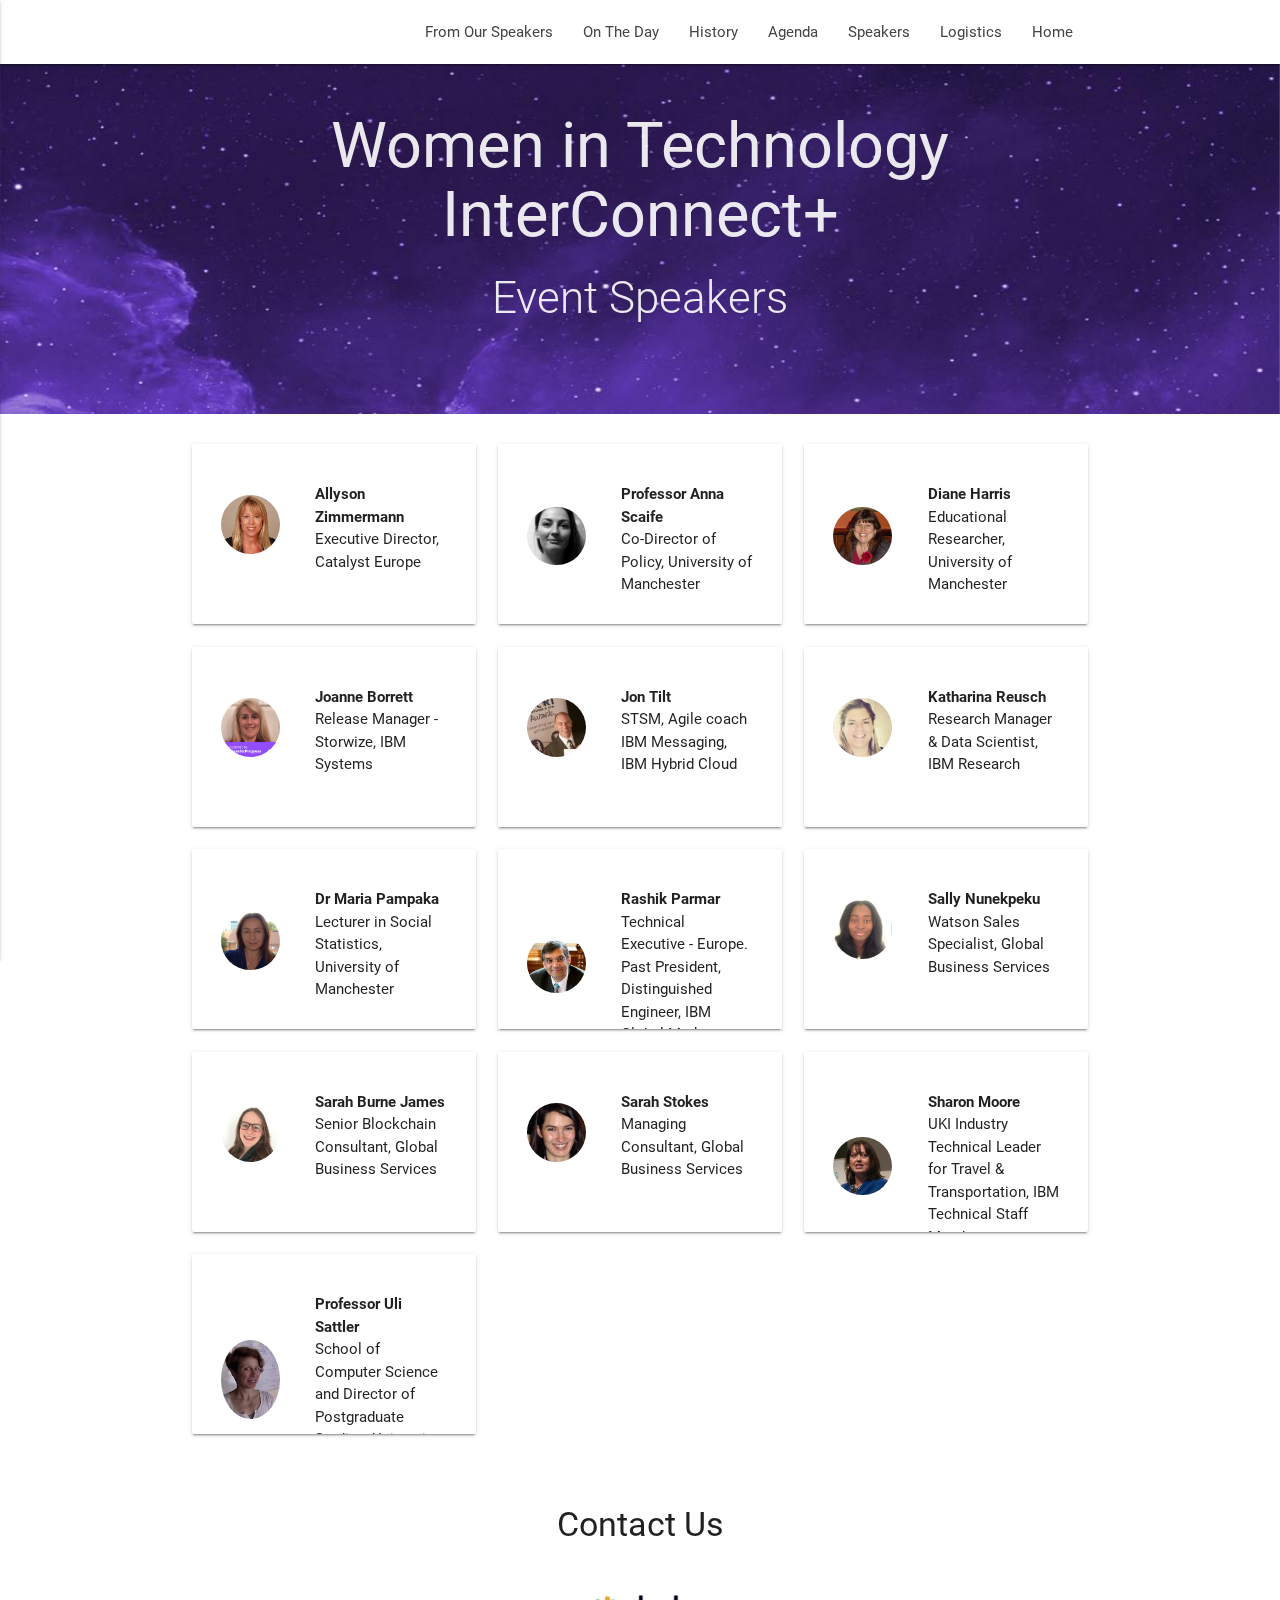
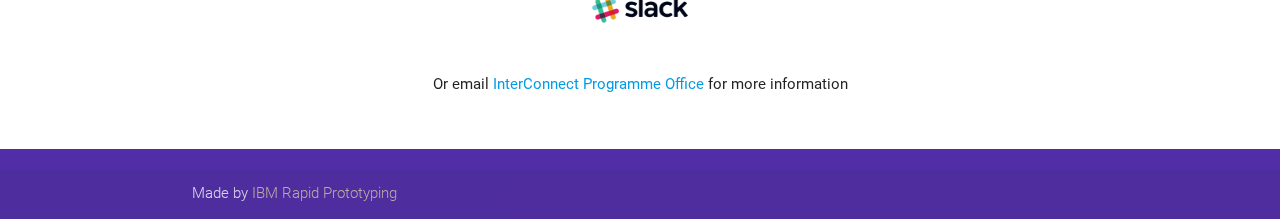
<file: speakers.html>
<!DOCTYPE html>
<html lang="en">

<head>
  <meta http-equiv="Content-Type" content="text/html; charset=UTF-8" />
  <meta name="viewport" content="width=device-width, initial-scale=1, maximum-scale=1.0, user-scalable=no" />
  <title>Speakers - Women in Technology InterConnect</title>

  <!-- CSS  -->
  <link href="https://fonts.googleapis.com/icon?family=Material+Icons" rel="stylesheet">
  <link href="css/materialize.css" type="text/css" rel="stylesheet" media="screen,projection" />
  <link href="css/style.css" type="text/css" rel="stylesheet" media="screen,projection" />
</head>

<body>
  <nav class="white" role="navigation">
    <div class="nav-wrapper container">

      <ul class="right hide-on-med-and-down">
        <li>
          <a href="index.html">Home</a>
        </li>
      </ul>
      <ul class="right hide-on-med-and-down">
        <li>
          <a href="logistics.html">Logistics</a>
        </li>
      </ul>
      <!-- <ul class="right hide-on-med-and-down">
        <li><a href="attendees.html">Attendees</a></li>
      </ul> -->
      <ul class="right hide-on-med-and-down">
        <li>
          <a href="speakers.html">Speakers</a>
        </li>
      </ul>
      <ul class="right hide-on-med-and-down">
        <li>
          <a href="agenda.html">Agenda</a>
        </li>
      </ul>
      <ul class="right hide-on-med-and-down">
        <li>
          <a href="history.html">History</a>
        </li>
      </ul>
      <ul class="right hide-on-med-and-down">
        <li>
          <a href="ontheday.html">On The Day</a>
        </li>
      </ul>
      <ul class="right hide-on-med-and-down">
        <li>
          <a href="qanda.html">From Our Speakers</a>
        </li>
      </ul>

      <ul id="nav-mobile" class="side-nav">
        <li>
          <a href="index.html">Home</a>
        </li>
        <li>
          <a href="agenda.html">Agenda</a>
        </li>
        <li>
          <a href="history.html">History</a>
        </li>
        <li>
          <a href="speakers.html">Speakers</a>
        </li>
        <!-- <li><a href="attendees.html">Attendees</a></li> -->
        <li>
          <a href="logistics.html">Logistics</a>
        </li>
        <li>
          <a href="ontheday.html">On The Day</a>
        </li>
        <li>
          <a href="qanda">From Our Speakers</a>
        </li>
      </ul>
      <a href="#" data-activates="nav-mobile" class="button-collapse">
        <i class="material-icons">menu</i>
      </a>
    </div>
  </nav>

  <div id="index-banner" class="parallax-container">
    <div class="section no-pad-bot">
      <div class="container">
        <br>
        <br>
        <h1 class="header center">Women in Technology InterConnect+</h1>
        <b>
          <h3 class="header col s12 light center">Event Speakers</h3>
        </b>
        <div class="row center">
        </div>
        <br>
        <br>
      </div>
    </div>
    <div class="parallax">
      <img src="images/Banner Pantone.jpg" alt="home">
    </div>
  </div>
  <br>


  <div class="container">
    <!-- do we need this? -->
    <div class="row">
      <div class="col s4">
        <div class="card small">
          <div class="card-content">
            <table>
              <tr>
                <td rowspan="2" width="40%">
                  <img src="images/Allyson Z.jpeg" alt="img" class="circle responsive-img" height="70%" width="70%">
                </td>
                <td>
                  <b>Allyson Zimmermann</b>
                  <br>Executive Director, Catalyst Europe</td>
              </tr>
            </table>
          </div>
        </div>
      </div>
      <div class="col s4">
        <div class="card small">
          <div class="card-content">
            <table>
              <tr>
                <td rowspan="2" width="40%">
                  <img src="images/Anna Scaife.jpeg" alt="img" class="circle responsive-img" height="70%" width="70%">
                </td>
                <td>
                  <b>Professor Anna Scaife</b>
                  <br>Co-Director of Policy, University of Manchester</td>
              </tr>
            </table>
          </div>
        </div>
      </div>
      <div class="col s4">
        <div class="card small">
          <div class="card-content">
            <table>
              <tr>
                <td rowspan="2" width="40%">
                  <img src="images/Diane Harris.jpeg" alt="img" class="circle responsive-img" height="70%" width="70%">
                </td>
                <td>
                  <b>Diane Harris</b>
                  <br>Educational Researcher, University of Manchester</td>
              </tr>
            </table>
          </div>
        </div>
      </div>
      <div class="col s4">
        <div class="card small">
          <div class="card-content">
            <table>
              <tr>
                <td rowspan="2" width="40%">
                  <img src="images/Jo Borrett.png" alt="img" class="circle responsive-img" height="70%" width="70%">
                </td>
                <td>
                  <b>Joanne Borrett</b>
                  <br>Release Manager - Storwize, IBM Systems</td>
              </tr>
            </table>
          </div>
        </div>
      </div>
      <div class="col s4">
        <div class="card small">
          <div class="card-content">
            <table>
              <tr>
                <td rowspan="2" width="40%">
                  <img src="images/Jon Tilt.png" alt="img" class="circle responsive-img" height="70%" width="70%">
                </td>
                <td>
                  <b>Jon Tilt</b>
                  <br>STSM, Agile coach IBM Messaging, IBM Hybrid Cloud</td>
              </tr>
            </table>
          </div>
        </div>
      </div>
      <div class="col s4">
        <div class="card small">
          <div class="card-content">
            <table>
              <tr>
                <td rowspan="2" width="40%">
                  <img src="images/Katharina Reusch.png" alt="img" class="circle responsive-img" height="70%" width="70%">
                </td>
                <td>
                  <b>Katharina Reusch</b>
                  <br>Research Manager & Data Scientist, IBM Research</td>
              </tr>
            </table>
          </div>
        </div>
      </div>
      <div class="col s4">
        <div class="card small">
          <div class="card-content">
            <table>
              <tr>
                <td rowspan="2" width="40%">
                  <img src="images/Maria_Pampaka.jpg" alt="img" class="circle responsive-img" height="70%" width="70%">
                </td>
                <td>
                  <b>Dr Maria Pampaka</b>
                  <br>Lecturer in Social Statistics, University of Manchester</td>
              </tr>
            </table>
          </div>
        </div>
      </div>
      <div class="col s4">
        <div class="card small">
          <div class="card-content">
            <table>
              <tr>
                <td rowspan="2" width="40%">
                  <img src="images/rashik_parmar@uk.ibm.com.jpg" alt="img" class="circle responsive-img" height="70%" width="70%">
                </td>
                <td>
                  <b>Rashik Parmar</b>
                  <br>Technical Executive - Europe. Past President, Distinguished Engineer, IBM Global Markets</td>
              </tr>
            </table>
          </div>
        </div>
      </div>
      <div class="col s4">
        <div class="card small">
          <div class="card-content">
            <table>
              <tr>
                <td rowspan="2" width="40%">
                  <img src="images/Sally N.png" alt="img" class="circle responsive-img" height="70%" width="70%">
                </td>
                <td>
                  <b>Sally Nunekpeku</b>
                  <br>Watson Sales Specialist, Global Business Services </td>
              </tr>
            </table>
          </div>
        </div>
      </div>
      <div class="col s4">
        <div class="card small">
          <div class="card-content">
            <table>
              <tr>
                <td rowspan="2" width="40%">
                  <img src="images/Sarah Burne James.png" alt="img" class="circle responsive-img" height="70%" width="70%">
                </td>
                <td>
                  <b>Sarah Burne James</b>
                  <br>Senior Blockchain Consultant, Global Business Services </td>
              </tr>
            </table>
          </div>
        </div>
      </div>
      <div class="col s4">
        <div class="card small">
          <div class="card-content">
            <table>
              <tr>
                <td rowspan="2" width="40%">
                  <img src="images/Sarah Stokes.png" alt="img" class="circle responsive-img" height="70%" width="70%">
                </td>
                <td>
                  <b>Sarah Stokes</b>
                  <br>Managing Consultant, Global Business Services </td>
              </tr>
            </table>
          </div>
        </div>
      </div>
      <div class="col s4">
        <div class="card small">
          <div class="card-content">
            <table>
              <tr>
                <td rowspan="2" width="40%">
                  <img src="images/Sharon Moore.png" alt="img" class="circle responsive-img" height="70%" width="70%">
                </td>
                <td>
                  <b>Sharon Moore</b>
                  <br>UKI Industry Technical Leader for Travel & Transportation, IBM Technical Staff Member</td>
              </tr>
            </table>
          </div>
        </div>
      </div>
      <div class="col s4">
        <div class="card small">
          <div class="card-content">
            <table>
              <tr>
                <td rowspan="2" width="40%">
                  <img src="images/Uli Sattler.jpg" alt="img" class="circle responsive-img" height="70%" width="70%">
                </td>
                <td>
                  <b>Professor Uli Sattler</b>
                  <br>School of Computer Science and Director of Postgraduate Studies, University of Manchester</td>
              </tr>
            </table>
          </div>
        </div>
      </div>
    </div>
  </div>
  </div>


  <div class="container">
    <div class="section">

      <div class="row">
        <div class="col s12 center">
          <h3>
            <i class="mdi-content-send brown-text"></i>
          </h3>
          <h4>Contact Us</h4>
          <p class="center">
            <a href="" target="_blank">
              <img src="images/slack.jpg" style="width:100px; height:100px" alt="slack">
            </a>
            <br> Or email
            <a href="mailto:INTPROGO@uk.ibm.com?Subject=Information" target="_top">InterConnect Programme Office</a> for more information
        </div>
      </div>
    </div>
  </div>



  <footer class="page-footer deep-purple darken-2">
    <div class="footer-copyright">
      <div class="container">
        Made by
        <a class="brown-text text-lighten-3" href="https://apps.na.collabserv.com/wikis/home?lang=en-us#!/wiki/Wbbe832443fb9_4b81_bd90_251de624455c/page/Rapid%20Prototyping%20Service">IBM Rapid Prototyping</a>

      </div>
    </div>
  </footer>


  <!--  Scripts-->
  <script src="https://code.jquery.com/jquery-2.1.1.min.js"></script>
  <script src="js/materialize.js"></script>
  <script src="js/init.js"></script>

</body>

</html>
</file>
<file: css/style.css>
/* Custom Stylesheet */
/**
 * Use this file to override Materialize files so you can update
 * the core Materialize files in the future
 *
 * Made By MaterializeCSS.com
 */

nav ul a,
nav .brand-logo {
  color: #444;
}

p {
  line-height: 2rem;
}

.button-collapse {
  color: #26a69a;
}

.parallax-container {
  min-height: 350px;
  line-height: 0;
  height: auto;
  color: rgba(255,255,255,.9);
}
  .parallax-container .section {
    width: 100%;
  }

@media only screen and (max-width : 992px) {
  .parallax-container .section {
    position: absolute;
    top: 40%;
  }
  #index-banner .section {
    top: 10%;
  }
}

@media only screen and (max-width : 600px) {
  #index-banner .section {
    top: 0;
  }
}

.icon-block {
  padding: 0 15px;
}
.icon-block .material-icons {
  font-size: inherit;
}

footer.page-footer {
  margin: 0;
}
</file>
